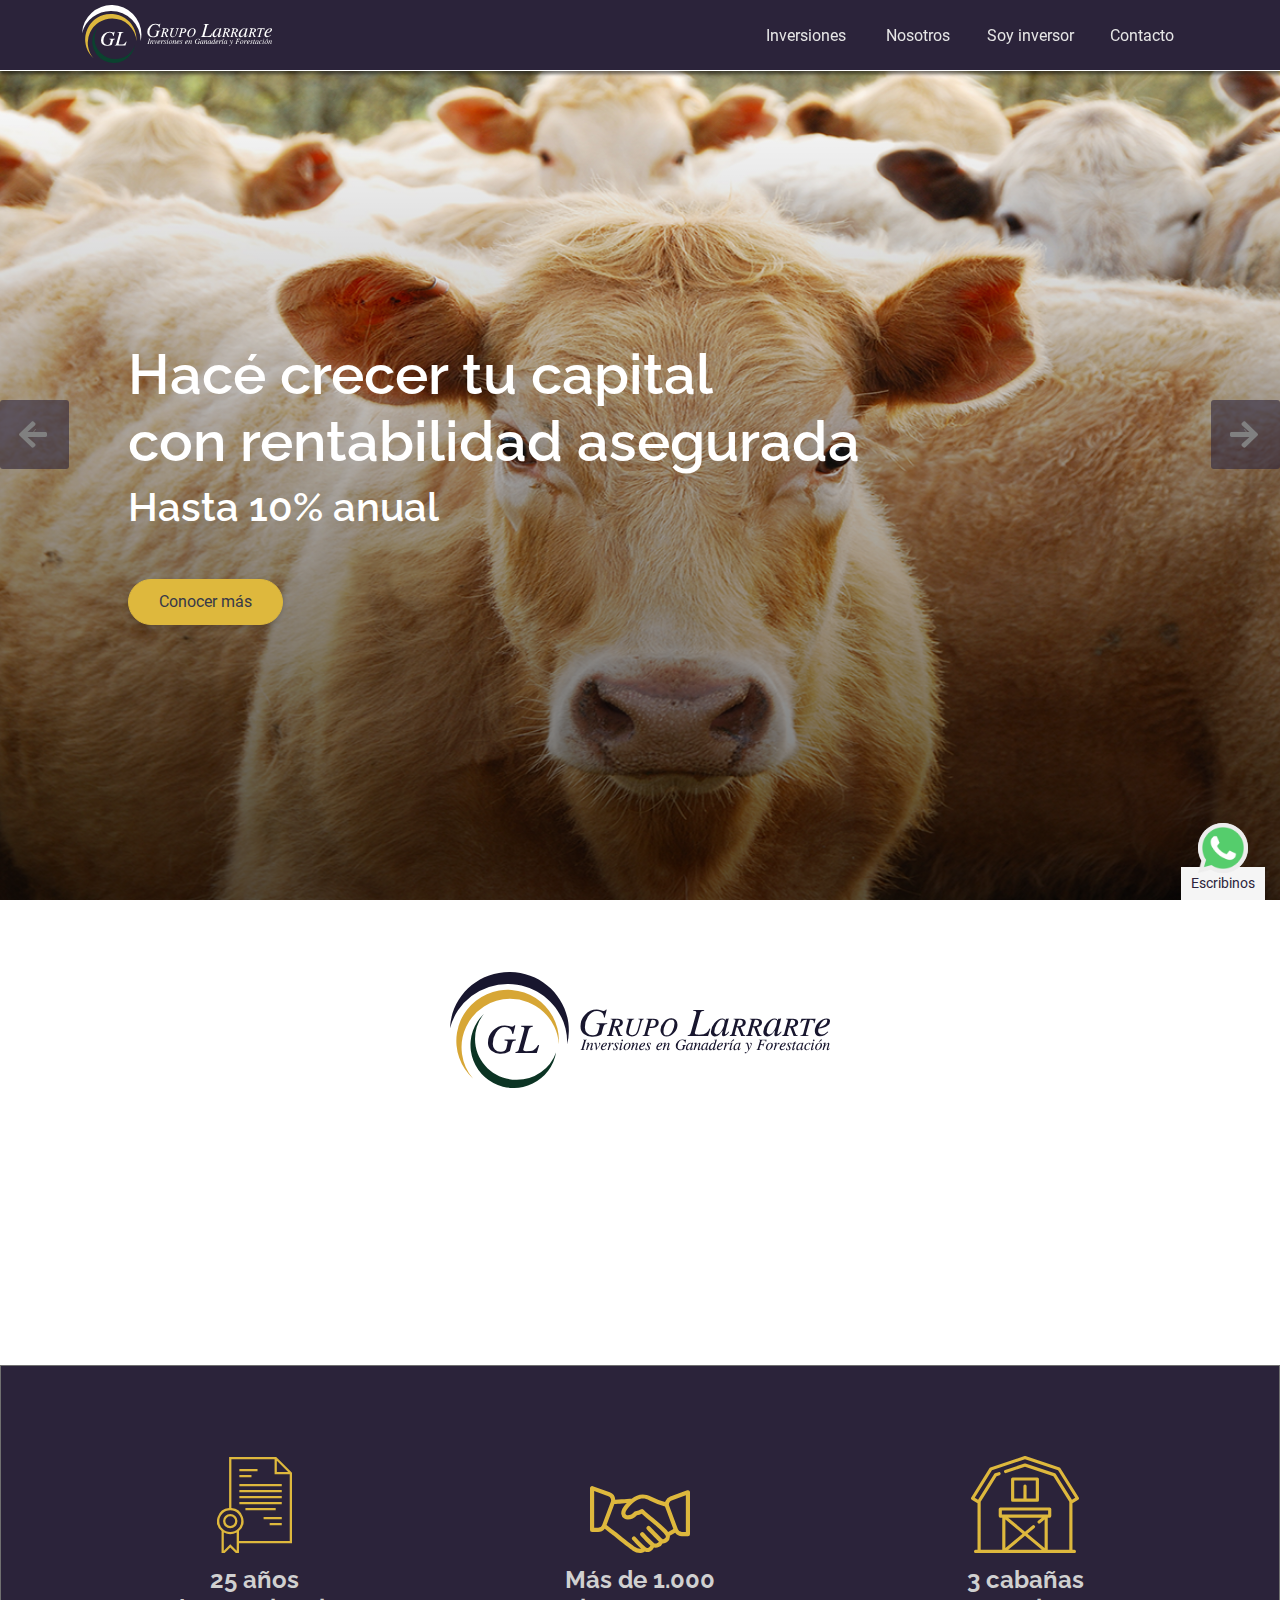
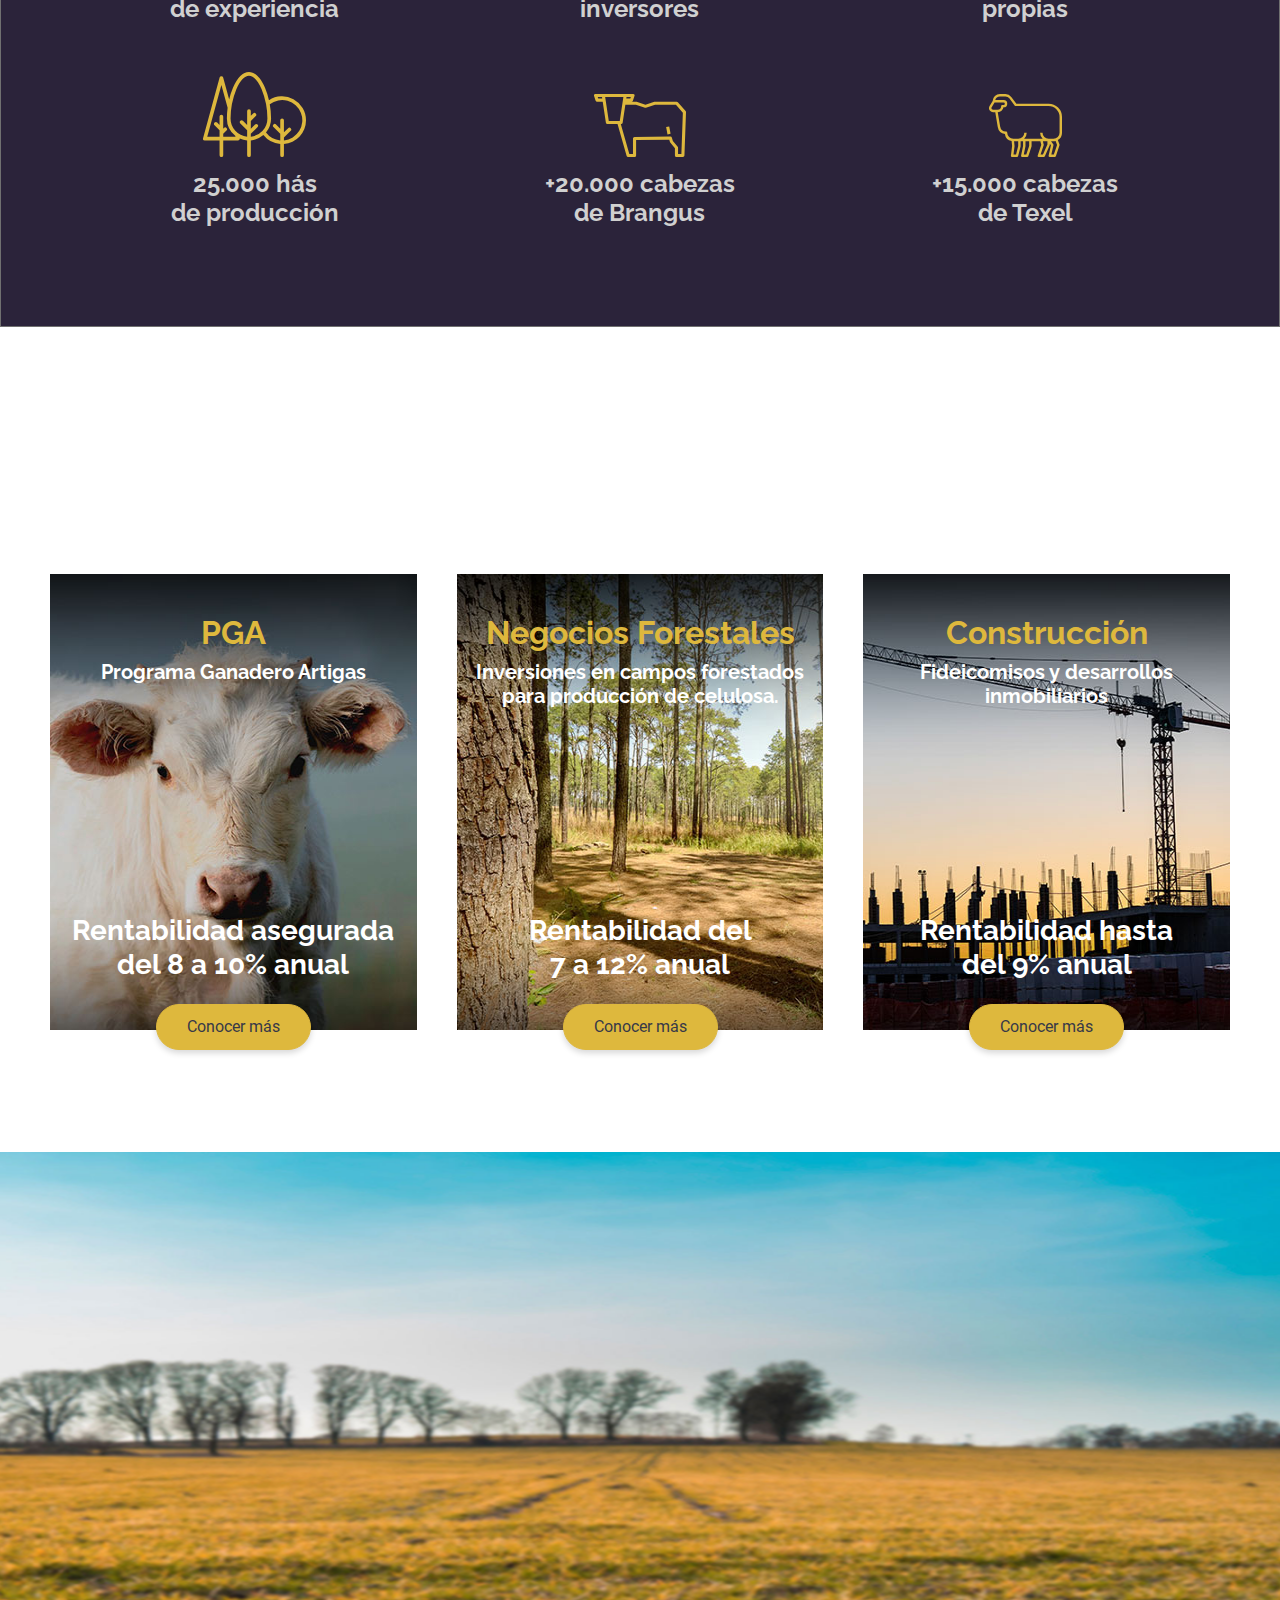
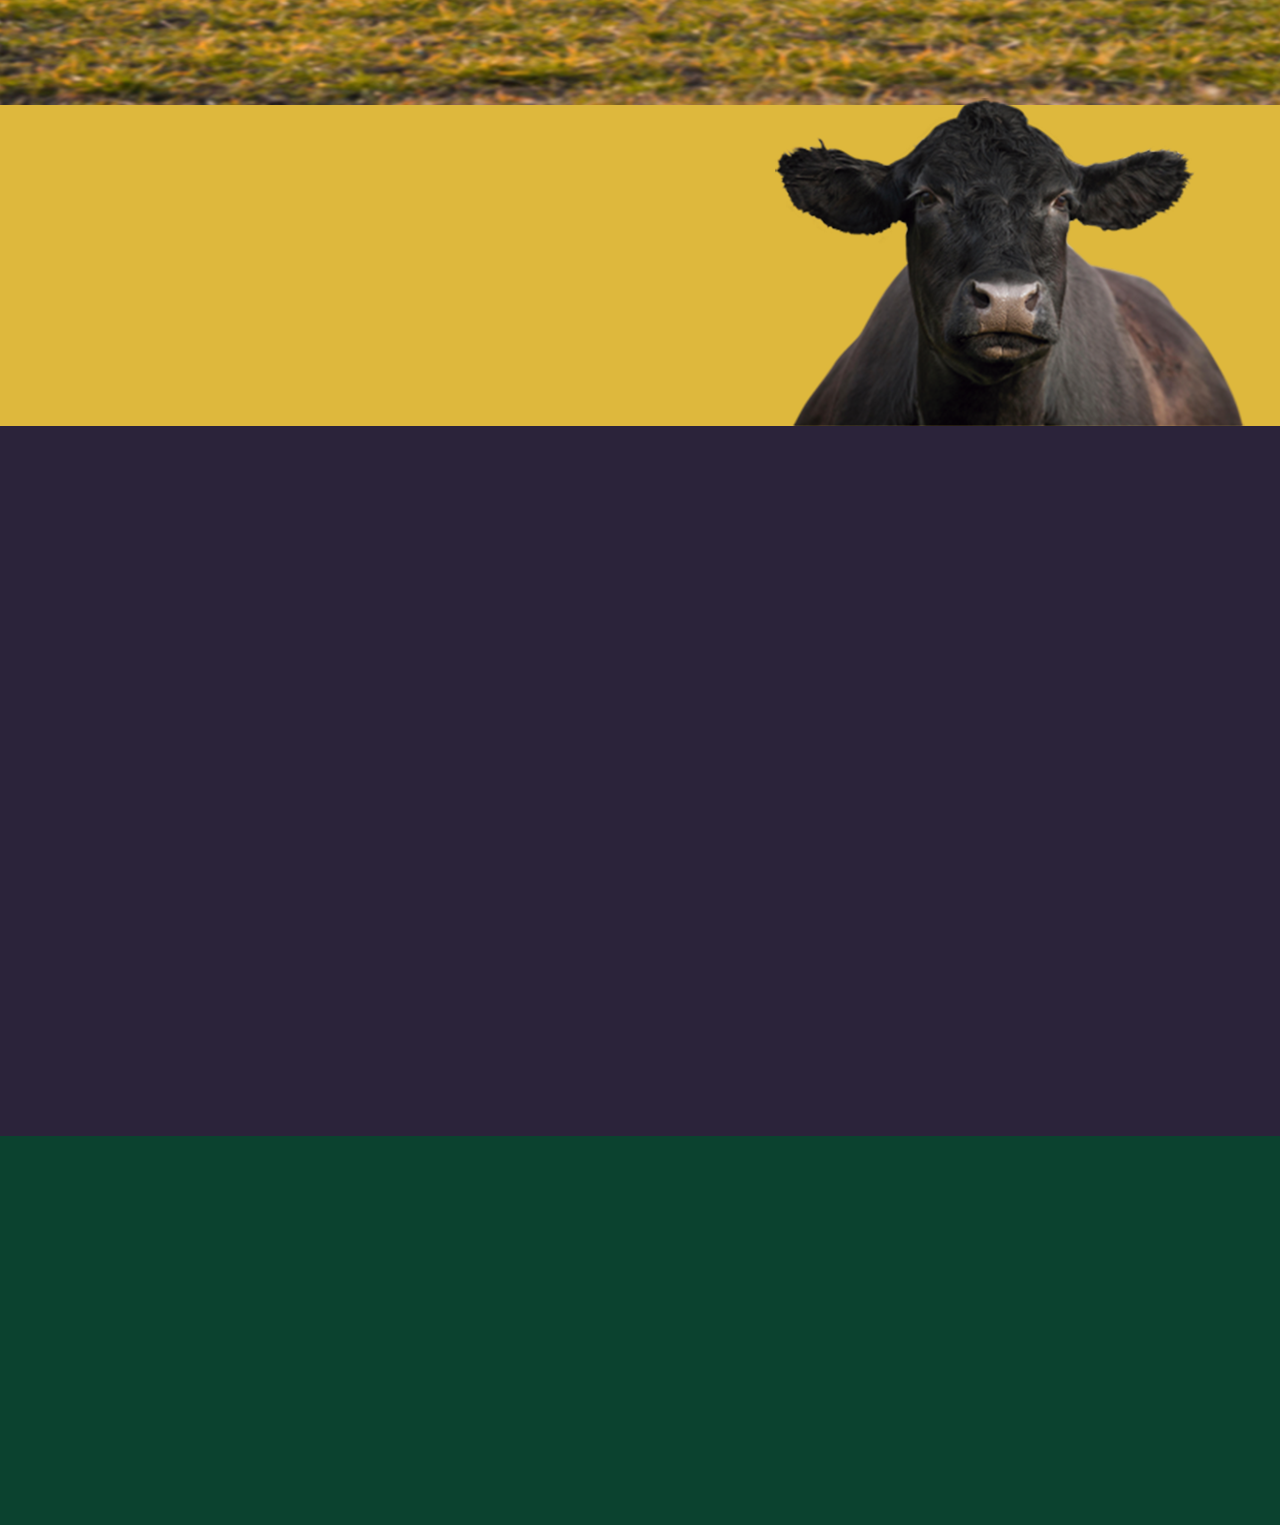
<file: index.html>
<!DOCTYPE html>
<html>
<head>
  <meta charset="utf-8">
  <meta name="viewport" content="width=device-width, initial-scale=1, shrink-to-fit=no">
  <link rel="shortcut icon" href="favicon.ico" type="image/x-icon" />
  <link rel="preload" href="assets/styles/css/fonts.css" as="style"/>
  <link rel="preload" href="assets/lib/bootstrap/bootstrap.min.css" as="style">
  <link rel="preload" href="assets/lib/animate.min.css" as="style">
  <link rel="preload" href="assets/styles/css/bundle.min.css" as="style"/>
  <link rel="stylesheet" href="assets/styles/css/fonts.css"/>
  <link rel="stylesheet" href="assets/lib/owl-carousel/owl-carousel.min.css">
  <link rel="stylesheet" href="assets/lib/owl-carousel/owl-theme.default.min.css">
  <link rel="stylesheet" href="assets/lib/bootstrap/bootstrap.min.css">
  <link rel="stylesheet" href="assets/lib/animate.min.css">
  <link rel="stylesheet" href="assets/styles/css/bundle.min.css" />
  <title>Group Larrarte</title>
</head>
<body>
  <header id="header"></header>
  <section id="image-carousel">
    <div class="owl-carousel owl-theme">
      <div class="item">
        <div class="bg-carousel" style="background-image: url(assets/images/header.png)"></div>
        <div class="titleCarousel">
          <h1 class="display-4">Hacé crecer tu capital<br class="d-none d-md-block"> con rentabilidad asegurada</h1>
          <h1 class="mb-5 fb">Hasta 10% anual</h1>
          <a href="#contact" class="btn btn-primary">Conocer más</a>
        </div>
      </div>
      <div class="item">
        <div class="bg-carousel" style="background-image: url(assets/images/header.png)"></div>
        <div class="titleCarousel">
          <h1 class="display-4">Hacé crecer tu capital<br> con rentabilidad asegurada</h1>
          <h1 class="mb-5 fb">Hasta 10% anual</h1>
          <a href="#contact" class="btn btn-primary">Conocer más</a>
        </div>
      </div>
      <div class="item">
        <div class="bg-carousel" style="background-image: url(assets/images/header.png)"></div>
        <div class="titleCarousel">
          <h1 class="display-4">Hacé crecer tu capital<br> con rentabilidad asegurada</h1>
          <h1 class="mb-5 fb">Hasta 10% anual</h1>
          <a href="#contact" class="btn btn-primary">Conocer más</a>
        </div>
      </div>
    </div>
  </section>
  <section id="group">
    <div class="container">
      <div class="row">
        <div class="col-12">
          <img src="assets/images/group-larrarte.svg" alt="Larrarte" class="img-fluid">
          <h2 class="mt-5 mb-4 wow fadeInUp" style="font-weight: 700">Potenciando al inversor uruguayo desde 1995</h2>
          <h5 class="wow fadeInUp">Grupo Larrarte es una empresa dedicada a la Administración de fondos de Inversión y Capitales en <br class="d-none d-lg-block">general con más de 25 años de experiencia en el mercado. Ofrecemos soluciones a pequeños, medianos<br class="d-none d-lg-block"> y grandes inversores para diversificar y hacer crecer su capital a través de mecanismos de inversión <br class="d-none d-lg-block">sólidos, transparentes y seguros.</h5>
        </div>
      </div>
    </div>
  </section>
  <section id="are-have">
    <div class="container">
      <div class="row">
        <div class="col-12">
          <div class="gif">
            <div class="item">
              <img src="assets/images/certificacion.svg" alt="Larrarte" class="certificacion">
              <h4>25 años <br>de experiencia</h4>
            </div>
            <div class="item">
              <img src="assets/images/acuerdo.svg" alt="Larrarte" class="acuerdo">
              <h4>Más de 1.000 <br>inversores</h4>
            </div>
            <div class="item">
              <img src="assets/images/granero.svg" alt="Larrarte" class="granero">
              <h4>3 cabañas <br>propias</h4>
            </div>
            <div class="item">
              <img src="assets/images/bosque1.svg" alt="Larrarte" class="bosque1">
              <h4>25.000 hás <br>de producción</h4>
            </div>
            <div class="item">
              <img src="assets/images/vaca.svg" alt="Larrarte" class="vaca">
              <h4>+20.000 cabezas <br>de Brangus</h4>
            </div>
            <div class="item">
              <img src="assets/images/Outline.svg" alt="Larrarte" class="Outline">
              <h4>+15.000 cabezas <br>de Texel</h4>
            </div>
          </div>

        </div>
      </div>
    </div>
  </section>
  <section id="investment">
    <div class="container-fluid ipadding">
      <div class="row justify-content-center">
        <h2 class="mb-5 wow fadeInUp" style="color: #373948">Te ofrecemos diferentes mecanismos de inversión para <br class="d-none d-lg-block">diversificar tu capital</h2>
        <div class="col-12 grid-investment">
          <div class="PGA investment">
            <div class="itop">
              <h2>PGA</h2>
              <h5>Programa Ganadero Artigas</h5>
            </div>
            <div class="ibottom">
              <h3>Rentabilidad asegurada <br>del 8 a 10% anual</h3>
            </div>
            <a href="pga.html" class="btn btn-primary">Conocer más</a>
          </div>
          <div class="Negocios investment">
            <div class="itop">
              <h2>Negocios Forestales</h2>
              <h5>Inversiones en campos forestados<br> para producción de celulosa.</h5>
            </div>
            <div class="ibottom">
              <h3>Rentabilidad del<br> 7 a 12% anual</h3>
            </div>
            <a href="negocios.html" class="btn btn-primary">Conocer más</a>
          </div>
          <div class="Construccion investment">
            <div class="itop">
              <h2>Construcción</h2>
              <h5>Fideicomisos y desarrollos <br>inmobiliarios</h5>
            </div>
            <div class="ibottom">
              <h3>Rentabilidad hasta<br> del 9% anual</h3>
            </div>
            <a href="administracion.html" class="btn btn-primary">Conocer más</a>
          </div>
        </div>
      </div>
    </div>
  </section>
  <section id="managementI">
    <div class="container c-management">
      <div class="row">
        <div class="col-12 managementI">
          <h3 class=" wow fadeInDown">Otros negocios</h3>
          <h1 class="display-6 wow fadeInDown">Gestión de Negocios Ganaderos</h1>
          <div class="giftransparent wow fadeInUp">
            <div class="ranchers">
              <img src="assets/images/barras.svg" alt="Larrarte">
              <h4>Administración</h4>
            </div>
            <div class="ranchers">
              <img src="assets/images/martillo.svg" alt="Larrarte">
              <h4>Remates</h4>
            </div>
            <div class="ranchers">
              <img src="assets/images/for-sale.svg" alt="Larrarte">
              <h4>Inmobiliaria Agro</h4>
            </div>
            <a href="#contact" class="btn btn-primary">Conocer más</a>
          </div>
        </div>
      </div>
    </div>
  </section>
  <section id="managementII"></section>
  <section id="contact"></section>
  <footer id="footer"></footer>
<script type="text/javascript" src="assets/lib/jquery.min.js"></script>
<script type="text/javascript" src="assets/lib/bootstrap/bootstrap.bundle.min.js"></script>
<script type="text/javascript" src="assets/lib/owl-carousel/owl-carousel.min.js"></script>
<script type="text/javascript" src="assets/lib/wow.min.js"></script>
<script type="text/javascript" src="assets/js/index.js"></script>
</body>
</html>
</file>
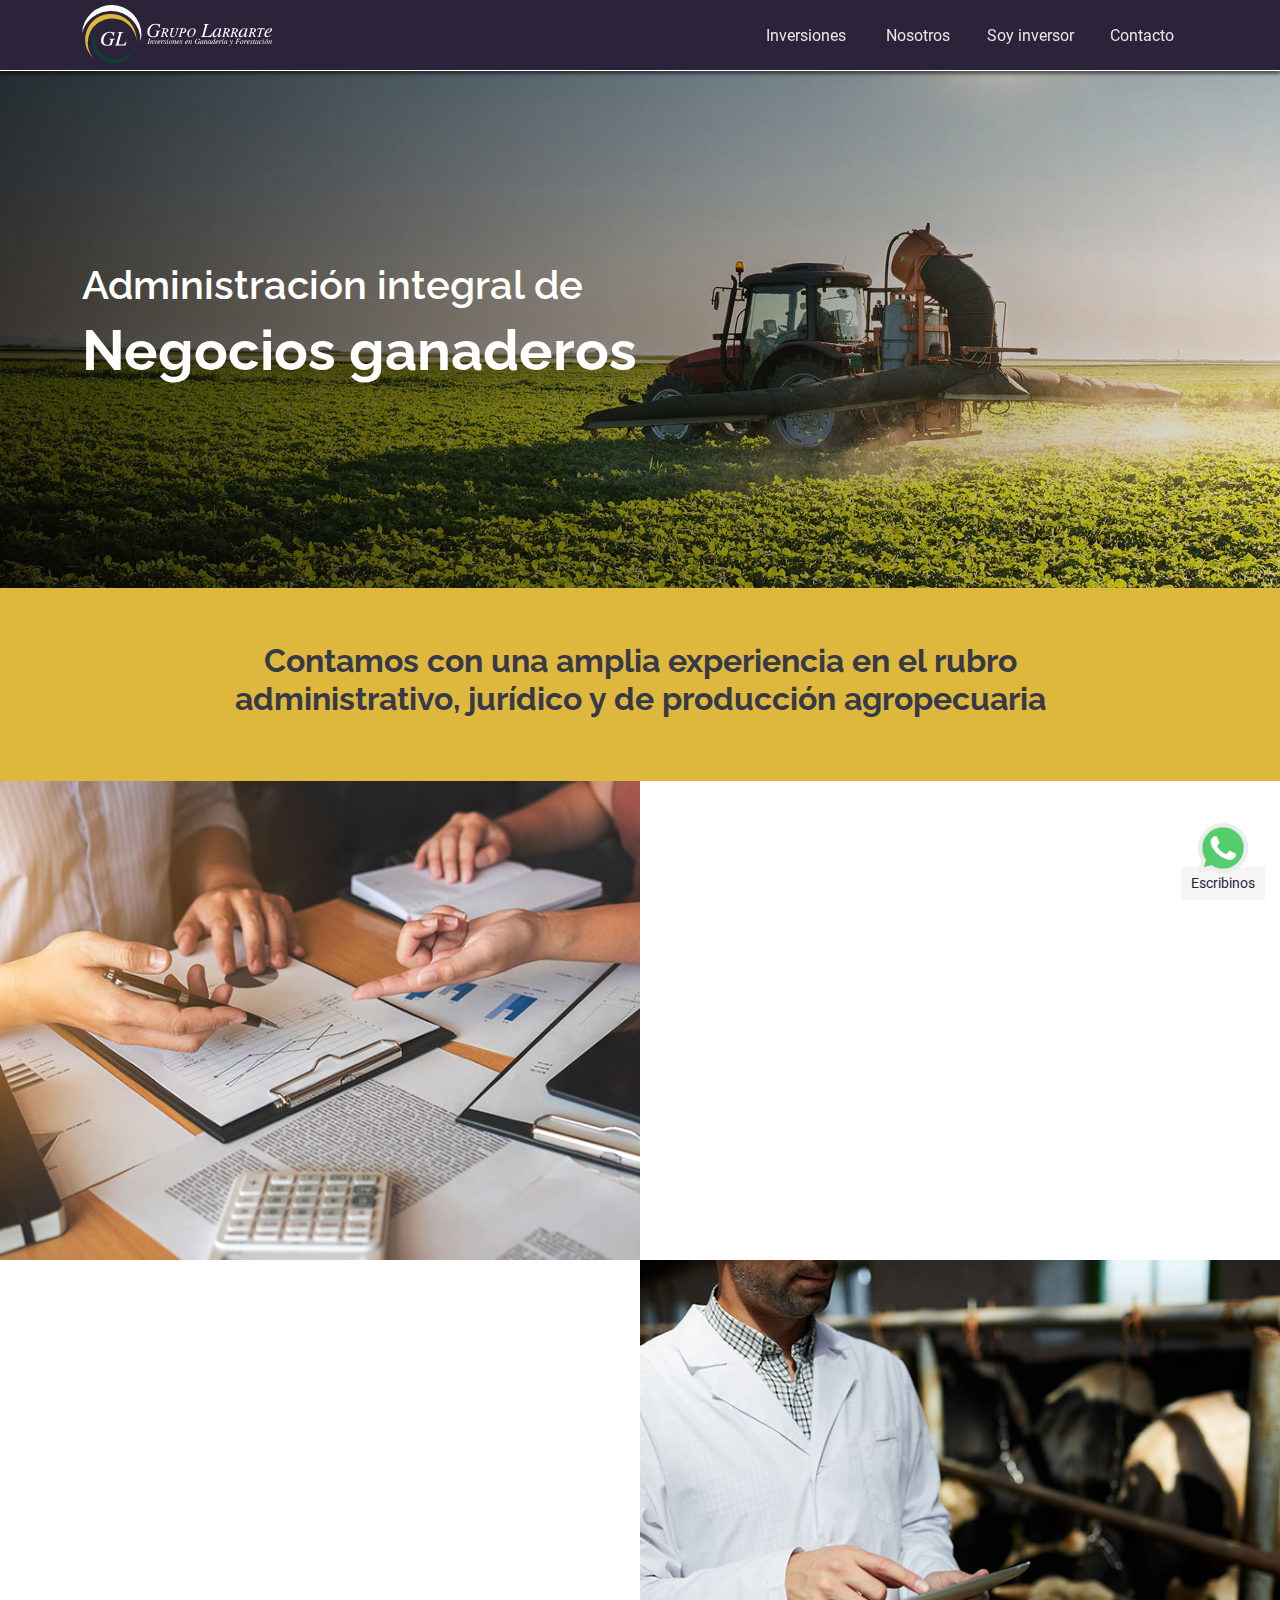
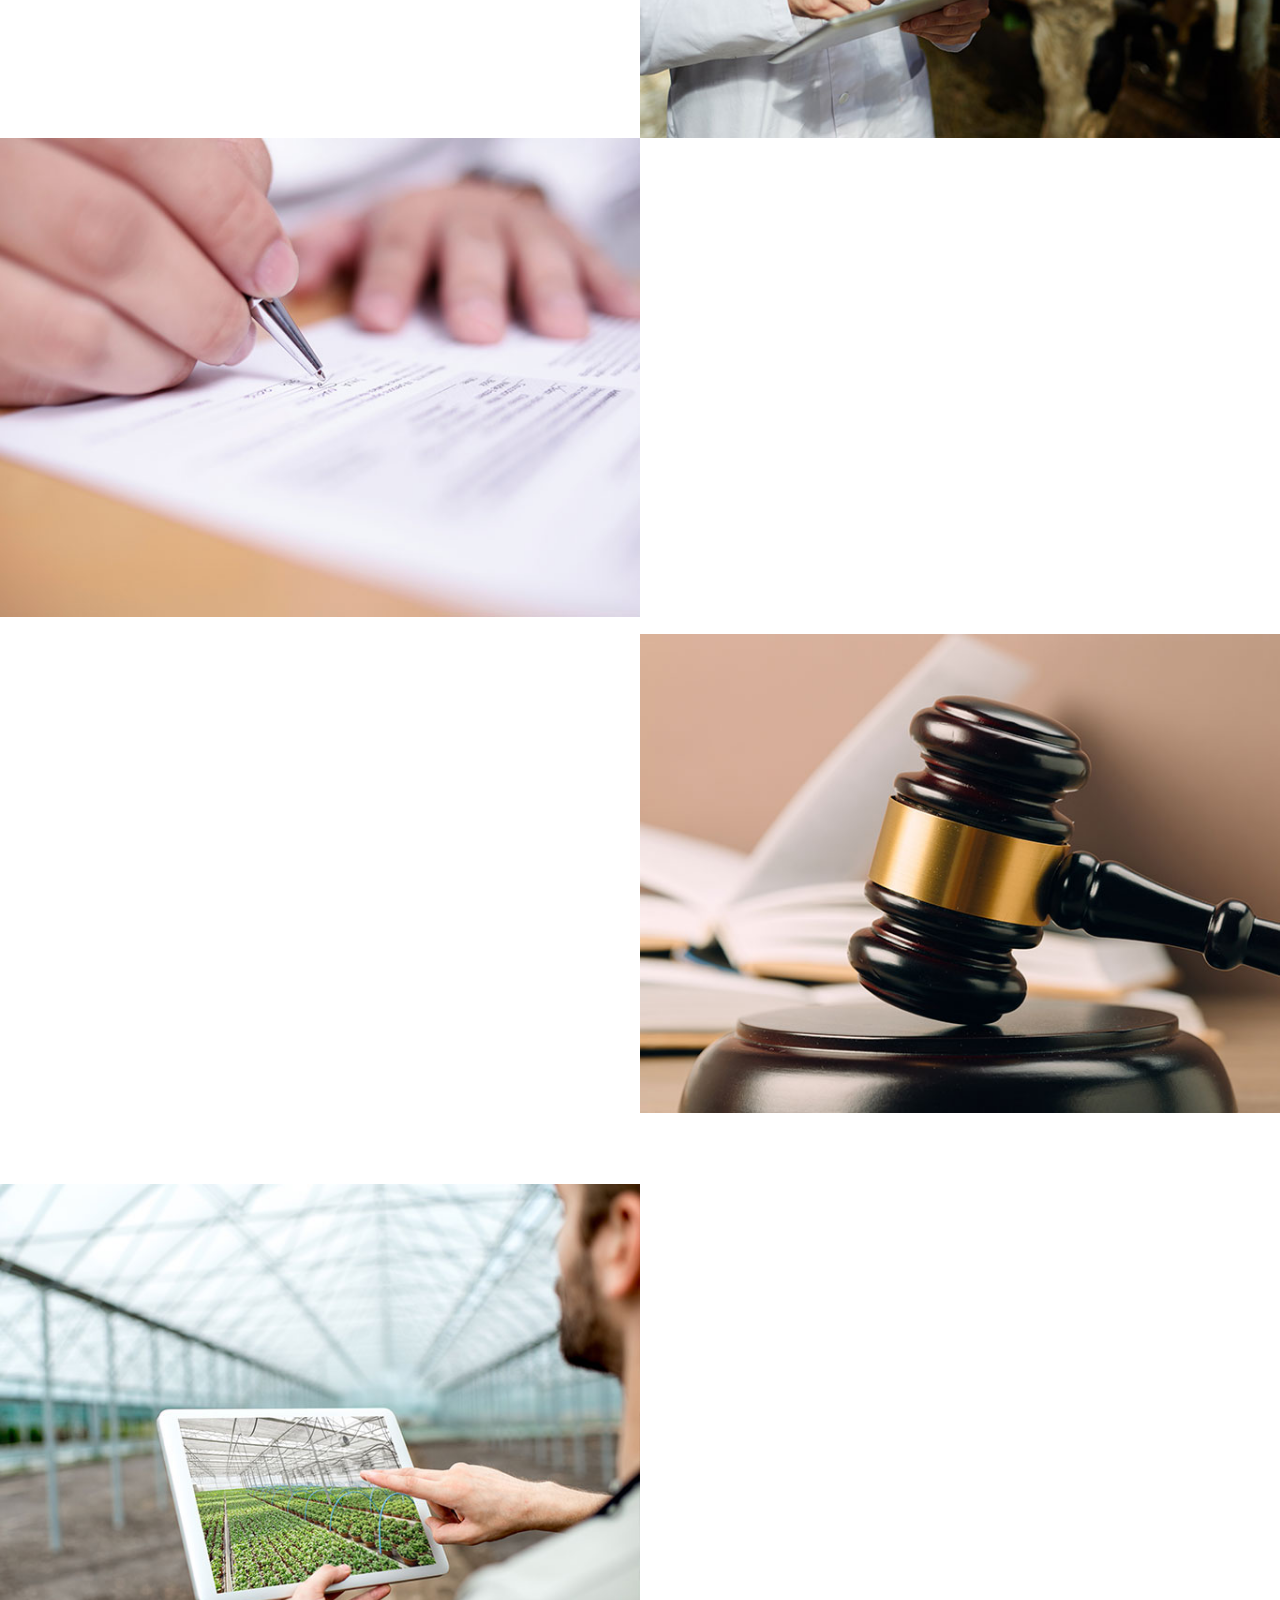
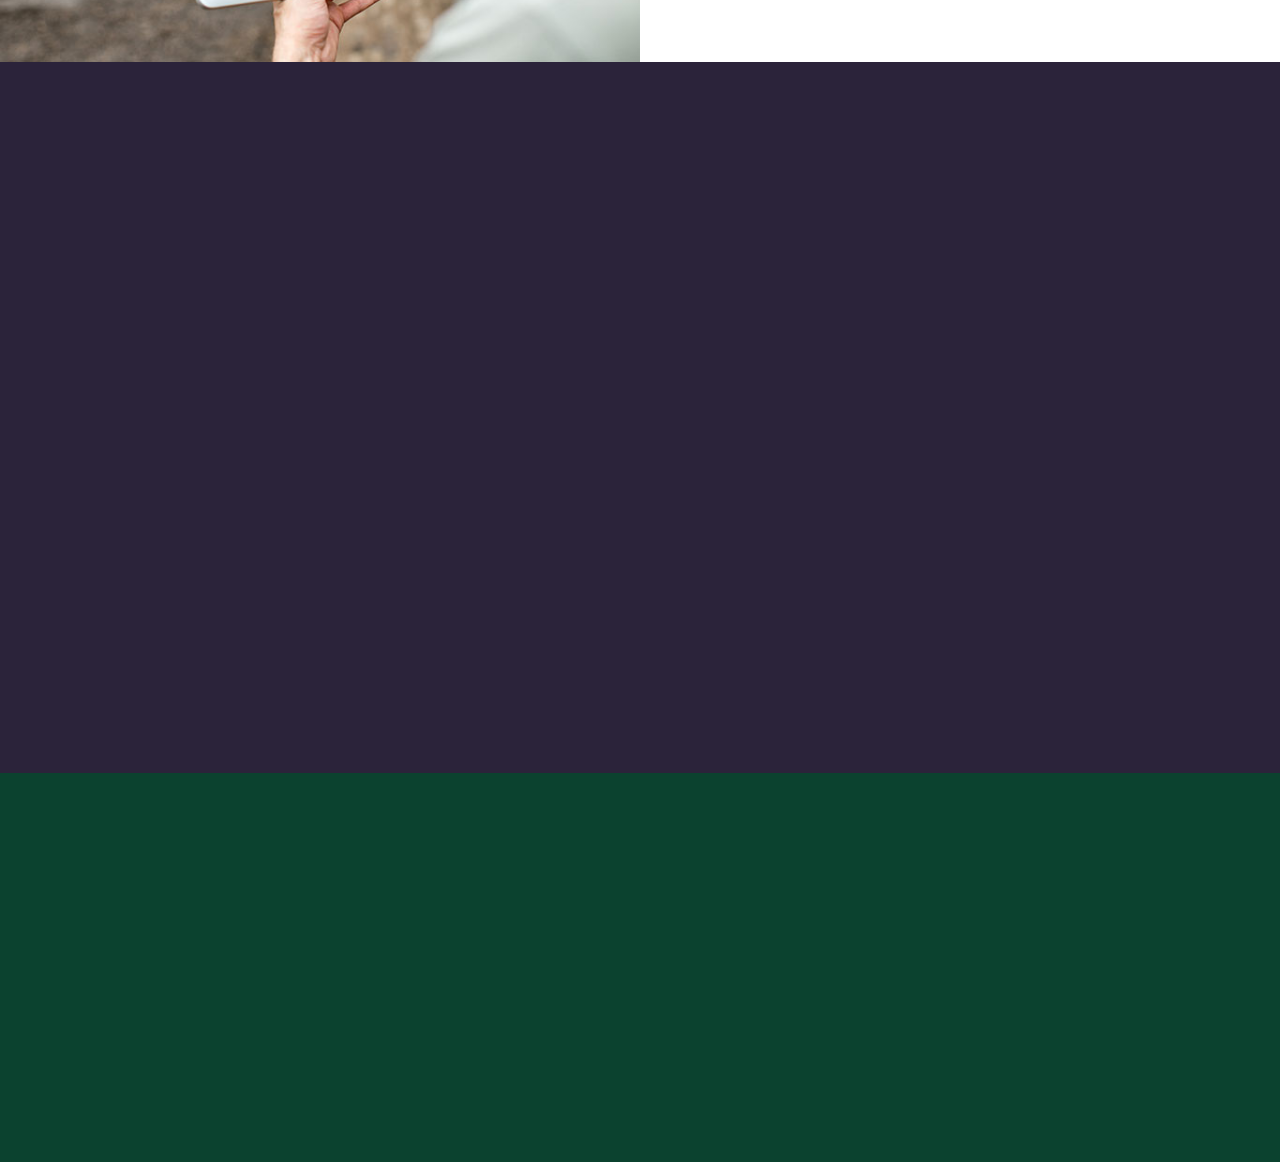
<file: Administracion.html>
<!DOCTYPE html>
<html>
<head>
  <meta charset="utf-8">
  <meta name="viewport" content="width=device-width, initial-scale=1, shrink-to-fit=no">
  <link rel="shortcut icon" href="favicon.ico" type="image/x-icon" />
  <link rel="preload" href="assets/styles/css/fonts.css" as="style"/>
  <link rel="preload" href="assets/lib/bootstrap/bootstrap.min.css" as="style">
  <link rel="preload" href="assets/lib/animate.min.css" as="style">
  <link rel="preload" href="assets/styles/css/bundle.min.css" as="style"/>
  <link rel="stylesheet" href="assets/styles/css/fonts.css"/>
  <link rel="stylesheet" href="assets/lib/owl-carousel/owl-carousel.min.css">
  <link rel="stylesheet" href="assets/lib/owl-carousel/owl-theme.default.min.css">
  <link rel="stylesheet" href="assets/lib/bootstrap/bootstrap.min.css">
  <link rel="stylesheet" href="assets/lib/animate.min.css">
  <link rel="stylesheet" href="assets/styles/css/bundle.min.css" />
  <title>Group Larrarte</title>
</head>
<body>
  <header id="header"></header>
  <section id="image-abanner">
    <div class="container">
      <div class="row">
        <div class="col-12 wow fadeInLeft">
          <h1>Administración integral de</h1>
          <h1 class="display-4">Negocios ganaderos</h1>
        </div>
      </div>
    </div>
  </section>
  <section id="experience">
    <div class="container">
      <div class="row">
        <div class="col-12 wow fadeInDown">
          <h2>Contamos con una amplia experiencia en el rubro <br class="d-none d-md-block">administrativo, jurídico y de producción agropecuaria</h2>
        </div>
      </div>
    </div>
  </section>
  <section id="card-experience">
    <div class="container-fluid">
      <div class="row">
        <div class="cexperience">
          <div class="card">
            <div class="row g-0">
              <div class="col-lg-6 col-12">
                <img src="assets/images/admin.jpg" class="img-fluid" alt="Larrarte">
              </div>
              <div class="col-lg-6 col-12">
                <div class="card-body card-rtext wow fadeInUp">
                  <h2 class="card-title">Administración</h2>
                  <h5 class="card-text lh-base">Nuestra empresa desde sus comienzos se dedica a brindar los servicios de administración para establecimientos rurales. Contamos con un equipo de trabajo administrativo y de campo con bastos conocimientos en la materia, trabajando en campos de todo Uruguay. En la actualidad tenemos clientes que confían en nuestra empresa para desarrollar Administración en los Departamentos de Salto Artigas y Rivera.</h5>
                </div>
              </div>
            </div>
          </div>
        </div>

        <div class="cexperience">
          <div class="card">
            <div class="row g-0 itrevert">
              <div class="col-lg-6 col-12">
                <div class="card-body card-ltext wow fadeInUp">
                  <h2 class="card-title">Servicios Logísticos</h2>
                  <h5 class="card-text lh-base">Brindamos servicios dentro del establecimiento a productores que cuentan con capital humano reducido. Ayudamos al productor en realizar sus trabajos en tiempo y forma cómo lo requiere su rodeo. Trabajos tales como vacunación, yerras, trabajos de trazabilidad, embarques o baños sanitarios.</h5>
                </div>
              </div>
              <div class="col-lg-6 col-12">
                <img src="assets/images/logistica.jpg" class="img-fluid" alt="Larrarte">
              </div>
            </div>
          </div>
        </div>
        <div class="cexperience">
          <div class="card">
            <div class="row g-0">
              <div class="col-lg-6 col-12">
                <img src="assets/images/gestion.jpg" class="img-fluid" alt="Larrarte">
              </div>
              <div class="col-lg-6 col-12">
                <div class="card-body card-rtext wow fadeInUp">
                  <h2 class="card-title">Gestión de Sucesiones Rurales</h2>
                  <h5 class="card-text lh-base">Nuestro equipo jurídico y de campo se fusionan para realizar este trabajado de forma eficiente y sin contratiempos. Al momento de realizar sucesiones en el rubro ganadero, no solo se contempla el área legal de documentos sino también la producción del establecimiento. Nuestro equipo de campo esta preparado para realizar la contabilidad de los rodeos, separaciones y todos los trabajo que la sucesión requiera así como, controles y resúmenes de trazabilidad o liquidaciones.</h5>
                </div>
              </div>
            </div>
          </div>
        </div>
        <div class="cexperience">
          <div class="card">
            <div class="row g-0 itrevert">
              <div class="col-lg-6 col-12">
                <div class="card-body card-ltext wow fadeInUp">
                  <h2 class="card-title">Administración y Organización de Remates</h2>
                  <h5 class="card-text lh-base">Desde el 2016 tenemos varios productores cabañeros, que confían esta ardua tarea en nosotros, la administración y organización de remates ganaderos o de cabaña es uno de nuestros mayores desafíos ya que en cada caso brindamos un servicio personalizado enfocado a cada productor. Tenemos varios eventos ya realizados con muy buenos resultados en esta área.</h5>
                </div>
              </div>
              <div class="col-lg-6 col-12">
                <img src="assets/images/remate.jpg" class="img-fluid" alt="Larrarte">
              </div>
            </div>
          </div>
        </div>
        <div class="cexperience">
          <div class="card">
            <div class="row g-0">
              <div class="col-lg-6 col-12">
                <img src="assets/images/inmo-agro.jpg" class="img-fluid" alt="Larrarte">
              </div>
              <div class="col-lg-6 col-12">
                <div class="card-body card-rtext wow fadeInUp">
                  <h2 class="card-title">Inmobiliaria Agro</h2>
                  <h5 class="card-text lh-base">Cumplimos con las funciones de Ventas, Arrendamientos o tasaciones de Establecimientos o Chacras en todo el país. Contamos con un equipo inmobiliario dedicado 100% para este sector.</h5>
                </div>
              </div>
            </div>
          </div>
        </div>

      </div>
    </div>
  </section>
  <section id="contact"></section>
  <footer id="footer"></footer>
<script type="text/javascript" src="assets/lib/jquery.min.js"></script>
<script type="text/javascript" src="assets/lib/bootstrap/bootstrap.bundle.min.js"></script>
<script type="text/javascript" src="assets/lib/owl-carousel/owl-carousel.min.js"></script>
<script type="text/javascript" src="assets/lib/wow.min.js"></script>
<script type="text/javascript" src="assets/js/index.js"></script>
</body>
</html>
</file>
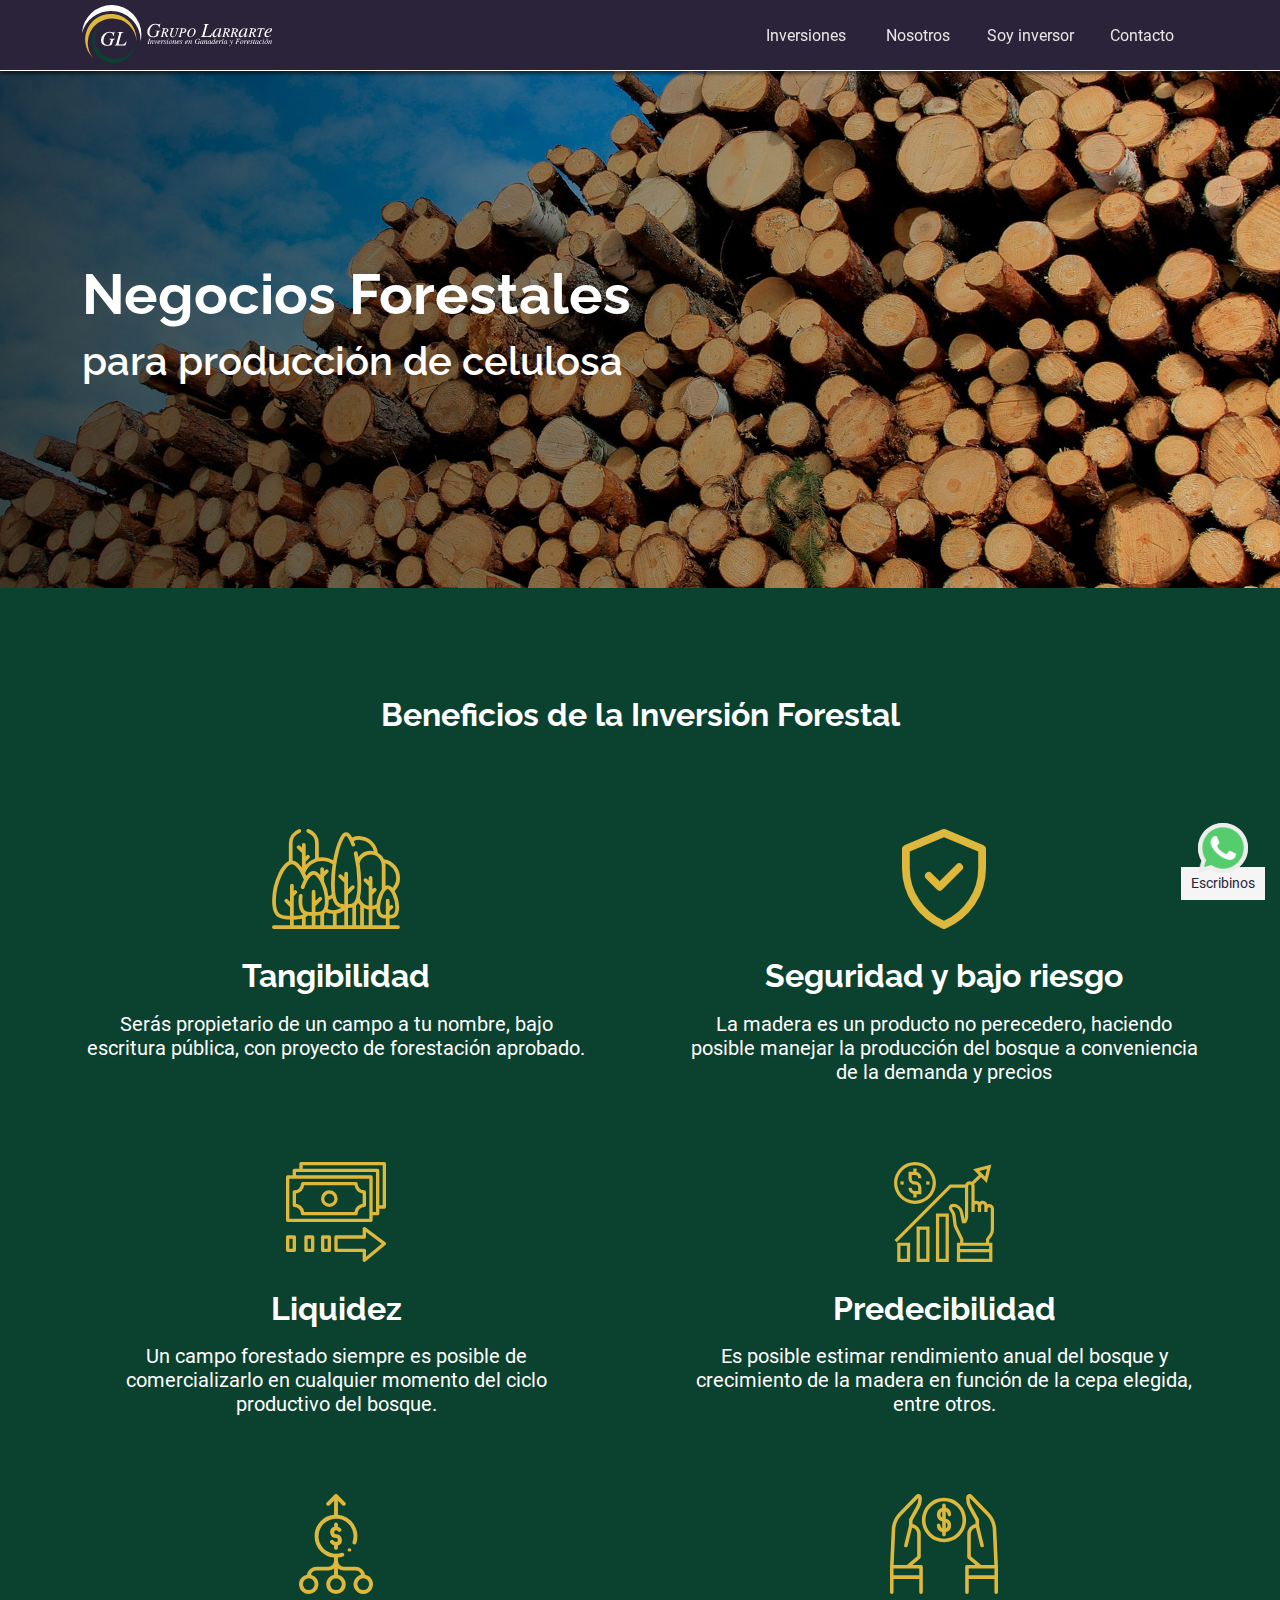
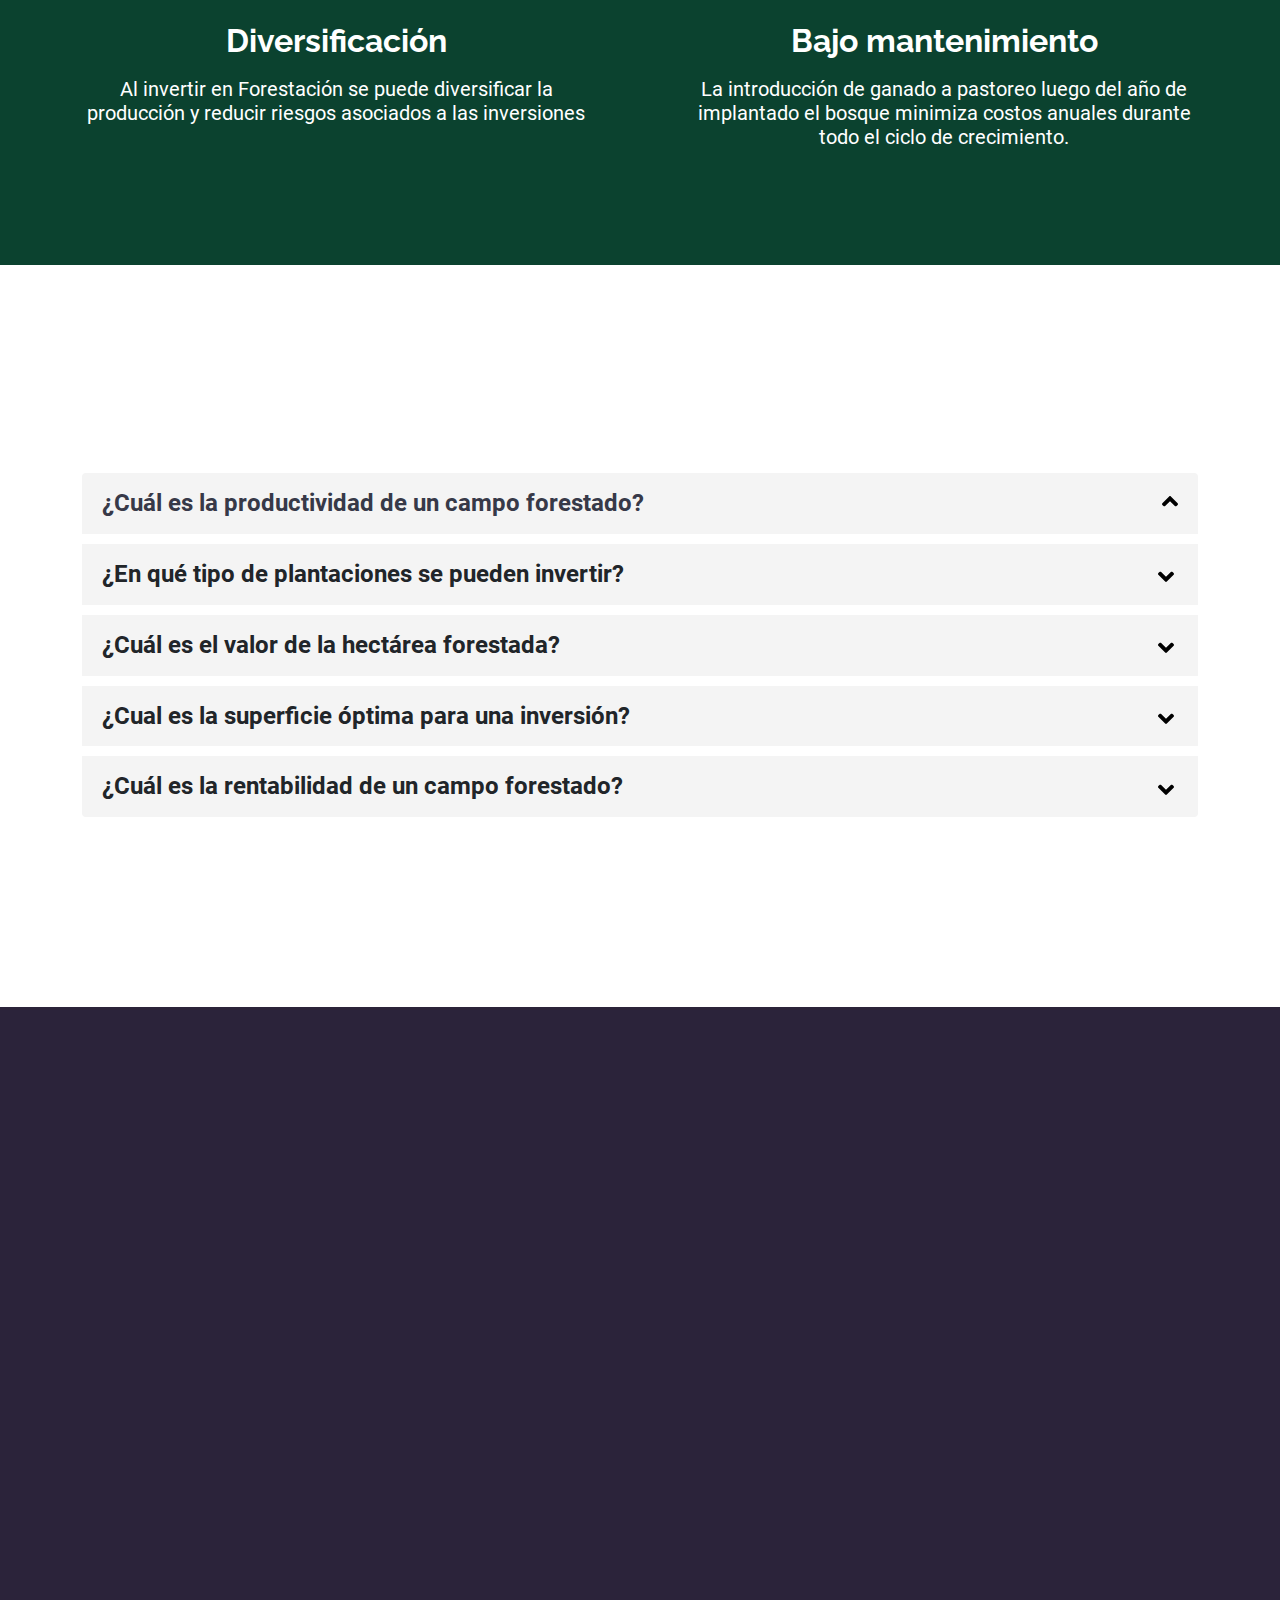
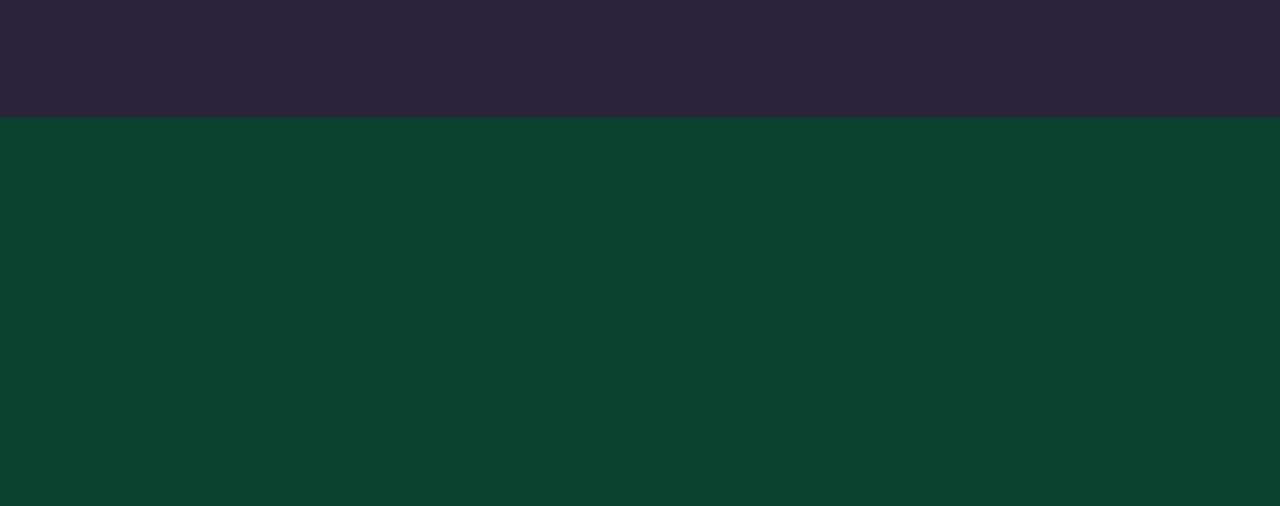
<file: Negocios.html>
<!DOCTYPE html>
<html>
<head>
  <meta charset="utf-8">
  <meta name="viewport" content="width=device-width, initial-scale=1, shrink-to-fit=no">
  <link rel="shortcut icon" href="favicon.ico" type="image/x-icon" />
  <link rel="preload" href="assets/styles/css/fonts.css" as="style"/>
  <link rel="preload" href="assets/lib/bootstrap/bootstrap.min.css" as="style">
  <link rel="preload" href="assets/lib/animate.min.css" as="style">
  <link rel="preload" href="assets/styles/css/bundle.min.css" as="style"/>
  <link rel="stylesheet" href="assets/styles/css/fonts.css"/>
  <link rel="stylesheet" href="assets/lib/owl-carousel/owl-carousel.min.css">
  <link rel="stylesheet" href="assets/lib/owl-carousel/owl-theme.default.min.css">
  <link rel="stylesheet" href="assets/lib/bootstrap/bootstrap.min.css">
  <link rel="stylesheet" href="assets/lib/animate.min.css">
  <link rel="stylesheet" href="assets/styles/css/bundle.min.css" />
  <title>Group Larrarte</title>
</head>
<body>
  <header id="header"></header>
  <section id="nimage-banner">
    <div class="container">
      <div class="row">
        <div class="col-12 wow fadeInLeft">
          <h1 class="display-4">Negocios Forestales</h1>
          <h1>para producción de celulosa</h1>
        </div>
      </div>
    </div>
  </section>
  <section id="benefits">
    <div class="container">
      <div class="row">
        <div class="col-12 wow fadeInUp">
         <h2 class="h2tittle">Beneficios de la Inversión Forestal</h2>
        </div>
        <div class="col-12">
          <div class="gridbenefits">
            <div class="item">
              <img src="assets/images/bosque2.svg" alt="Larrarte">
              <h2 class="mb-3">Tangibilidad</h2>
              <h5>Serás propietario de un campo a tu nombre, bajo escritura pública, con proyecto de forestación aprobado.</h5>
            </div>
            <div class="item">
              <img src="assets/images/verificado1.svg" alt="Larrarte">
              <h2 class="mb-3">Seguridad y bajo riesgo</h2>
              <h5>La madera es un producto no perecedero, haciendo posible manejar la producción del bosque a conveniencia de la demanda y precios</h5>
            </div>
            <div class="item">
              <img src="assets/images/transferir-dinero.svg" alt="Larrarte">
              <h2 class="mb-3">Liquidez</h2>
              <h5>Un campo forestado siempre es posible de comercializarlo en cualquier momento del ciclo productivo del bosque.</h5>
            </div>
            <div class="item">
              <img src="assets/images/negocios.svg" alt="Larrarte">
              <h2 class="mb-3">Predecibilidad</h2>
              <h5>Es posible estimar rendimiento anual del bosque y crecimiento de la madera en función de la cepa elegida, entre otros.</h5>
            </div>
            <div class="item">
              <img src="assets/images/diversificacion.svg" alt="Larrarte">
              <h2 class="mb-3">Diversificación</h2>
              <h5>Al invertir en Forestación se puede diversificar la producción y reducir riesgos asociados a las inversiones</h5>
            </div>
            <div class="item">
              <img src="assets/images/ahorrando-dinero.svg" alt="Larrarte">
              <h2 class="mb-3">Bajo mantenimiento</h2>
              <h5>La introducción de ganado a pastoreo luego del año de implantado el bosque minimiza costos anuales durante todo el ciclo de crecimiento.</h5>
            </div>
          </div>
        </div>
      </div>
    </div>
  </section>

  <section id="questions">
    <div class="container">
      <div class="row">
        <div class="col-12">
          <h1 class="display-5 wow fadeInUp">Preguntas frecuentes</h1>
          <div class="accordion" id="accordionExample">
            <div class="accordion-item">
              <h4 class="accordion-header" id="headingOne">
                <button class="accordion-button" type="button" data-bs-toggle="collapse" data-bs-target="#collapseOne" aria-expanded="true" aria-controls="collapseOne">
                  ¿Cuál es la productividad de un campo forestado?
                </button>
              </h4>
              <div id="collapseOne" class="accordion-collapse collapse" aria-labelledby="headingOne" data-bs-parent="#accordionExample">
                <div class="accordion-body">
                  Una hectárea implantada con E.glóbulus/ maidenni con destino celulosa produce, en su primer corte a los diez años, unos 160 /180 metros cúbicos sólidos por hectárea.<br>Los siguientes cortes se realizan cada 9 años, los bosques bien manejados nos brindan madera por tres cortes, es decir, unos 26/30 años.<br>Un bosque de pino elliottii o pino taeda, con destino aserrado, implica turnos de espera más largos, pero también una mayor rentabilidad.<br>Es muy común producir en un mismo bosque madera para celulosa y madera para aserradero, ya sea trabajando con diferentes especies o con la misma, variando solamente los turnos de espera para el corte.<br>Todo rendimiento será determinado por el sitio forestal, por la semilla elegida, por la tecnología utilizada en la forestación y por el adecuado manejo forestal que recibe el bosque luego de la explotación.
                </div>
              </div>
            </div>
            <div class="accordion-item">
              <h4 class="accordion-header" id="headingTwo">
                <button class="accordion-button collapsed" type="button" data-bs-toggle="collapse" data-bs-target="#collapseTwo" aria-expanded="false" aria-controls="collapseTwo">
                ¿En qué tipo de plantaciones se pueden invertir?
                </button>
              </h4>
              <div id="collapseTwo" class="accordion-collapse collapse" aria-labelledby="headingTwo" data-bs-parent="#accordionExample">
                <div class="accordion-body">
                  Muchos inversores forestales del sudeste del Uruguay han desarrollado olivos en los mismos suelos donde desarrollan su actividad forestal.<br>Los suelos de prioridad forestal del este del Uruguay, (como son el suelo tipo 2,11ª y 2,12), son aptos para el buen crecimiento de esta especie ya sea a secano o utilizando riego.<br>Distintas variedades de olivos para la producción de aceite, como por ejemplo: Arbequina, Picual y Frantoio, comparten los mismos suelos con la forestación.<br>La primer cosecha de la plantación de olivos se produce entre los 5 y 7 años de establecida, mientras que el primer corte de Eucaliptus con destino a celulosa por ejemplo, de efectuará a los 10 años de implantado.
                </div>
              </div>
            </div>
            <div class="accordion-item">
              <h4 class="accordion-header" id="headingThree">
                <button class="accordion-button collapsed" type="button" data-bs-toggle="collapse" data-bs-target="#collapseThree" aria-expanded="false" aria-controls="collapseThree">
                  ¿Cuál es el valor de la hectárea forestada?
                </button>
              </h4>
              <div id="collapseThree" class="accordion-collapse collapse" aria-labelledby="headingThree" data-bs-parent="#accordionExample">
                <div class="accordion-body">
                  Una hectárea de campo desarrollado sobre suelos de aptitud forestal, ubicado en el sureste y centro este del Uruguay, implantado con fines celulósicos y/o aserradero, implica una inversión por há que parte de los U$S 3,500<br>Este monto básico por hectárea será en función de la ubicación del campo, del tipo de bosque y de su edad.
                </div>
              </div>
            </div>
            <div class="accordion-item">
              <h4 class="accordion-header" id="headingFour">
                <button class="accordion-button collapsed" type="button" data-bs-toggle="collapse" data-bs-target="#collapseFour" aria-expanded="false" aria-controls="collapseFour">
                  ¿Cual es la superficie óptima para una inversión?
                </button>
              </h4>
              <div id="collapseFour" class="accordion-collapse collapse" aria-labelledby="headingFour" data-bs-parent="#accordionExample">
                <div class="accordion-body">
                  No existe una superficie óptima en forestación, todo bosque bien implantado y bien ubicado es rentable.
                </div>
              </div>
            </div>
            <div class="accordion-item">
              <h4 class="accordion-header" id="headingFive">
                <button class="accordion-button collapsed" type="button" data-bs-toggle="collapse" data-bs-target="#collapseFive" aria-expanded="false" aria-controls="collapseFive">
                  ¿Cuál es la rentabilidad de un campo forestado?
                </button>
              </h4>
              <div id="collapseFive" class="accordion-collapse collapse" aria-labelledby="headingFive" data-bs-parent="#accordionExample">
                <div class="accordion-body">
                  Históricamente, una inversión forestal ha llegado a generar tasas internas de retorno superiores al 12% anual.
                </div>
              </div>
            </div>
          </div>
        </div>
      </div>
    </div>
  </section>
  <section id="contact"></section>
  <footer id="footer"></footer>
<script type="text/javascript" src="assets/lib/jquery.min.js"></script>
<script type="text/javascript" src="assets/lib/bootstrap/bootstrap.bundle.min.js"></script>
<script type="text/javascript" src="assets/lib/owl-carousel/owl-carousel.min.js"></script>
<script type="text/javascript" src="assets/lib/wow.min.js"></script>
<script type="text/javascript" src="assets/js/index.js"></script>
</body>
</html>
</file>
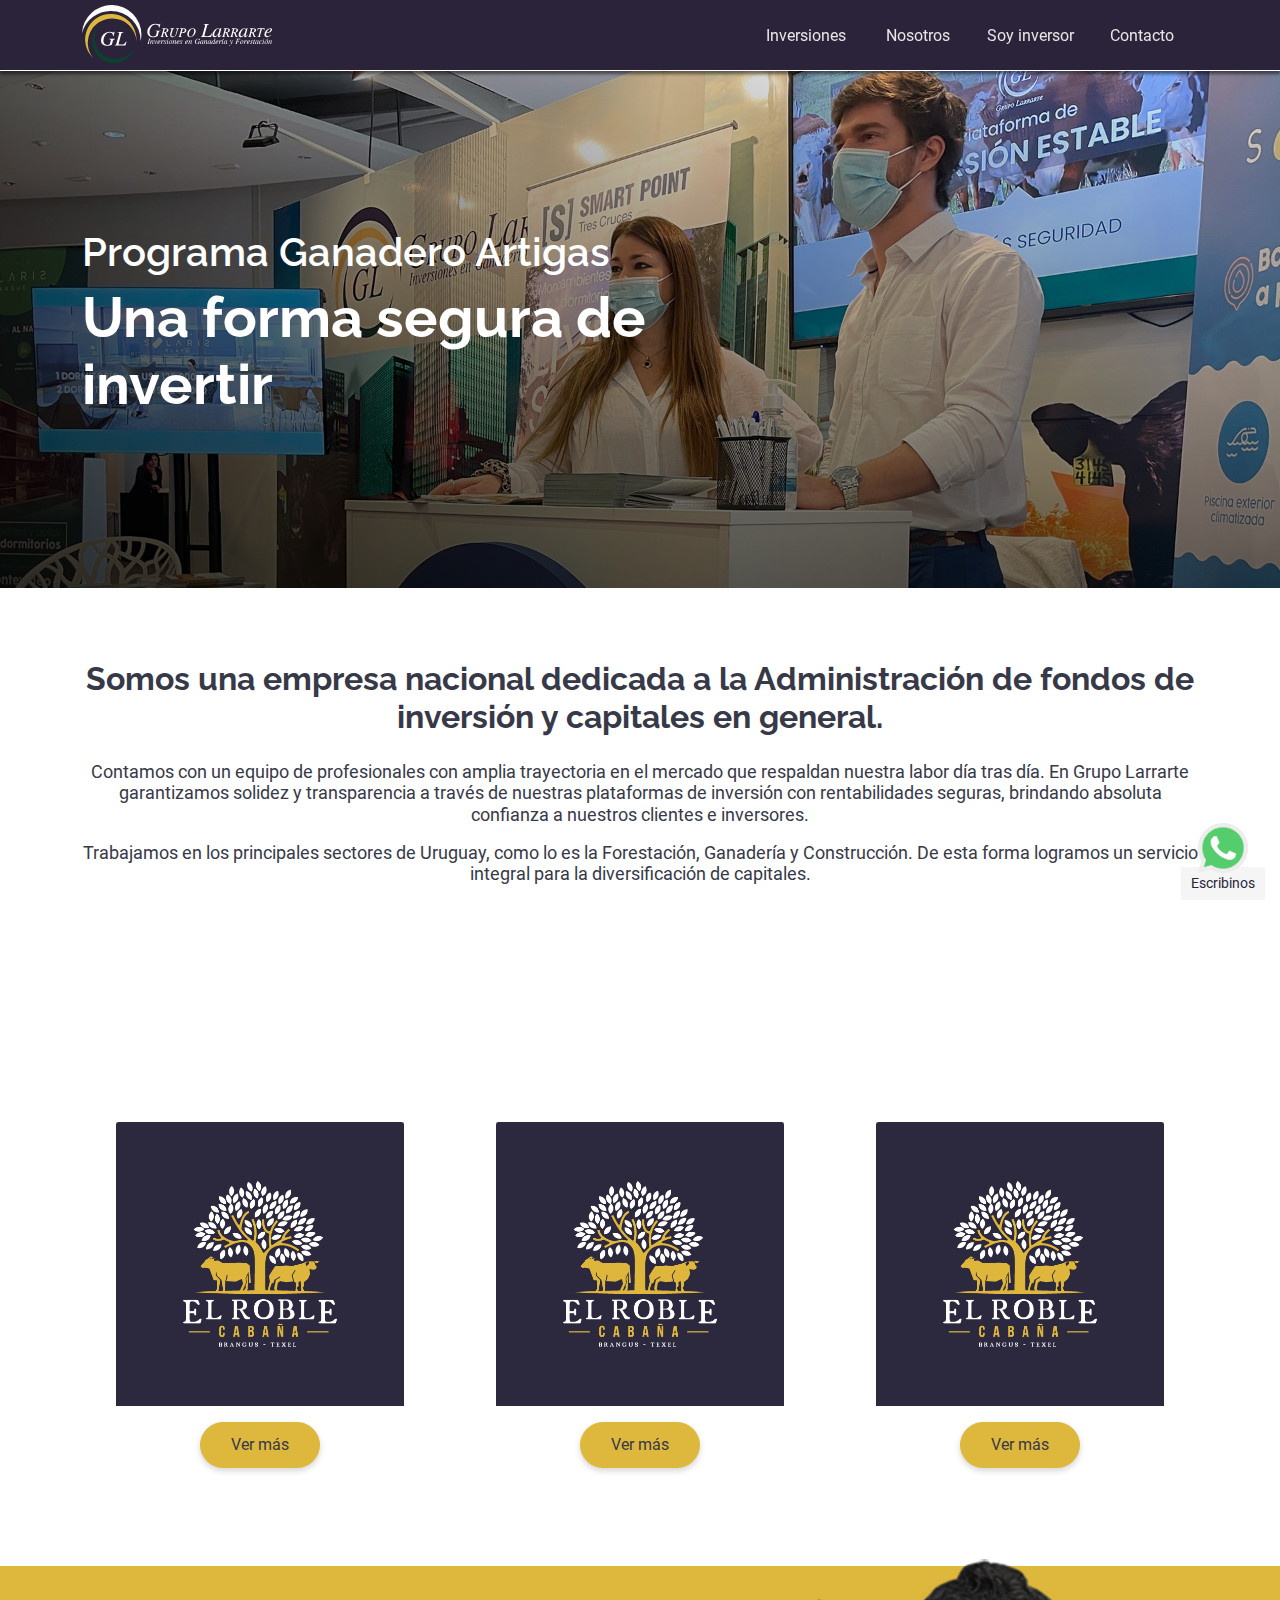
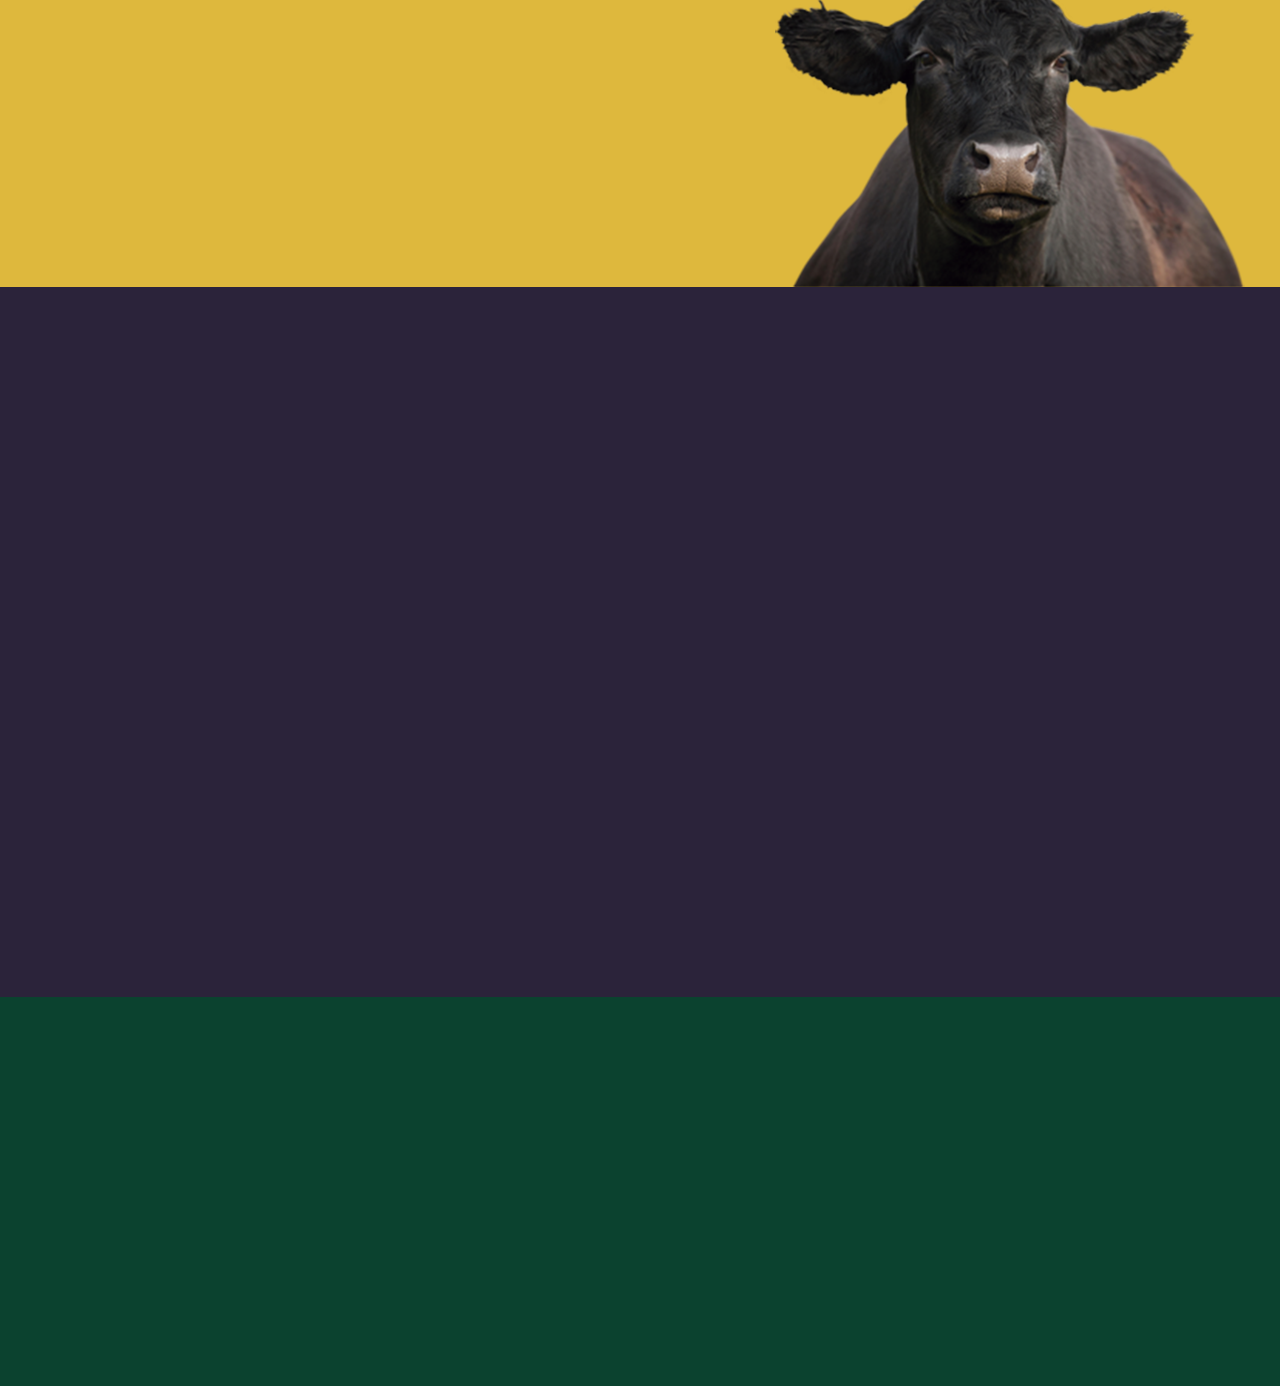
<file: nosotros.html>
<!DOCTYPE html>
<html>
<head>
  <meta charset="utf-8">
  <meta name="viewport" content="width=device-width, initial-scale=1, shrink-to-fit=no">
  <link rel="shortcut icon" href="favicon.ico" type="image/x-icon" />
  <link rel="preload" href="assets/styles/css/fonts.css" as="style"/>
  <link rel="preload" href="assets/lib/bootstrap/bootstrap.min.css" as="style">
  <link rel="preload" href="assets/lib/animate.min.css" as="style">
  <link rel="preload" href="assets/styles/css/bundle.min.css" as="style"/>
  <link rel="stylesheet" href="assets/styles/css/fonts.css"/>
  <link rel="stylesheet" href="assets/lib/owl-carousel/owl-carousel.min.css">
  <link rel="stylesheet" href="assets/lib/owl-carousel/owl-theme.default.min.css">
  <link rel="stylesheet" href="assets/lib/bootstrap/bootstrap.min.css">
  <link rel="stylesheet" href="assets/lib/animate.min.css">
  <link rel="stylesheet" href="assets/styles/css/bundle.min.css" />
  <title>Group Larrarte</title>
</head>
<body>
  <header id="header"></header>
  <section id="image-usbanner">
    <div class="container">
      <div class="row">
        <div class="col-12 wow fadeInLeft">
          <h1>Programa Ganadero Artigas</h1>
          <h1 class="display-4"><strong>Una forma segura de <br class="d-none d-md-block">invertir</strong></h1>
        </div>
      </div>
    </div>
  </section>
  <section id="company">
    <div class="container">
      <div class="row">
        <div class="col-12">
          <h2 class="mb-4 wow fadeInUp">Somos una empresa nacional dedicada a la Administración de fondos de inversión y capitales en general.</h2>
          <h5 class="mb-3">Contamos con un equipo de profesionales con amplia trayectoria en el mercado que respaldan nuestra labor día tras día. En Grupo Larrarte garantizamos solidez y transparencia a través de nuestras plataformas de inversión con rentabilidades seguras, brindando absoluta confianza a nuestros clientes e inversores.</h5>
          <h5>Trabajamos en los principales sectores de Uruguay, como lo es la Forestación, Ganadería y Construcción. De esta forma logramos un servicio integral para la diversificación de capitales.</h5>
        </div>
      </div>
    </div>
  </section>
  <section id="cabins">
    <div class="container">
      <div class="row">
        <div class="col-12 wow fadeInUp">
         <h2>Nuestras Cabañas</h2>
        </div>
        <div class="col-lg-4 col-12 ccabins">
          <div class="card">
            <div class="card-head">
              <img src="assets/images/el-roble.png" class="card-img-top" alt="Larrarte">
            </div>
            <div class="card-body">
              <a href="#contact" class="btn btn-primary">Ver más</a>
            </div>
          </div>
        </div>
        <div class="col-lg-4 col-12 ccabins">
          <div class="card">
            <div class="card-head">
              <img src="assets/images/el-roble.png" class="card-img-top" alt="Larrarte">
            </div>
            <div class="card-body">
              <a href="#contact" class="btn btn-primary">Ver más</a>
            </div>
          </div>
        </div>
        <div class="col-lg-4 col-12 ccabins">
          <div class="card">
            <div class="card-head">
              <img src="assets/images/el-roble.png" class="card-img-top" alt="Larrarte">
            </div>
            <div class="card-body">
              <a href="#contact" class="btn btn-primary">Ver más</a>
            </div>
          </div>
        </div>
      </div>
    </div>
  </section>

  <section id="managementII"></section>
  <section id="contact"></section>
  <footer id="footer"></footer>
<script type="text/javascript" src="assets/lib/jquery.min.js"></script>
<script type="text/javascript" src="assets/lib/bootstrap/bootstrap.bundle.min.js"></script>
<script type="text/javascript" src="assets/lib/owl-carousel/owl-carousel.min.js"></script>
<script type="text/javascript" src="assets/lib/wow.min.js"></script>
<script type="text/javascript" src="assets/js/index.js"></script>
</body>
</html>
</file>
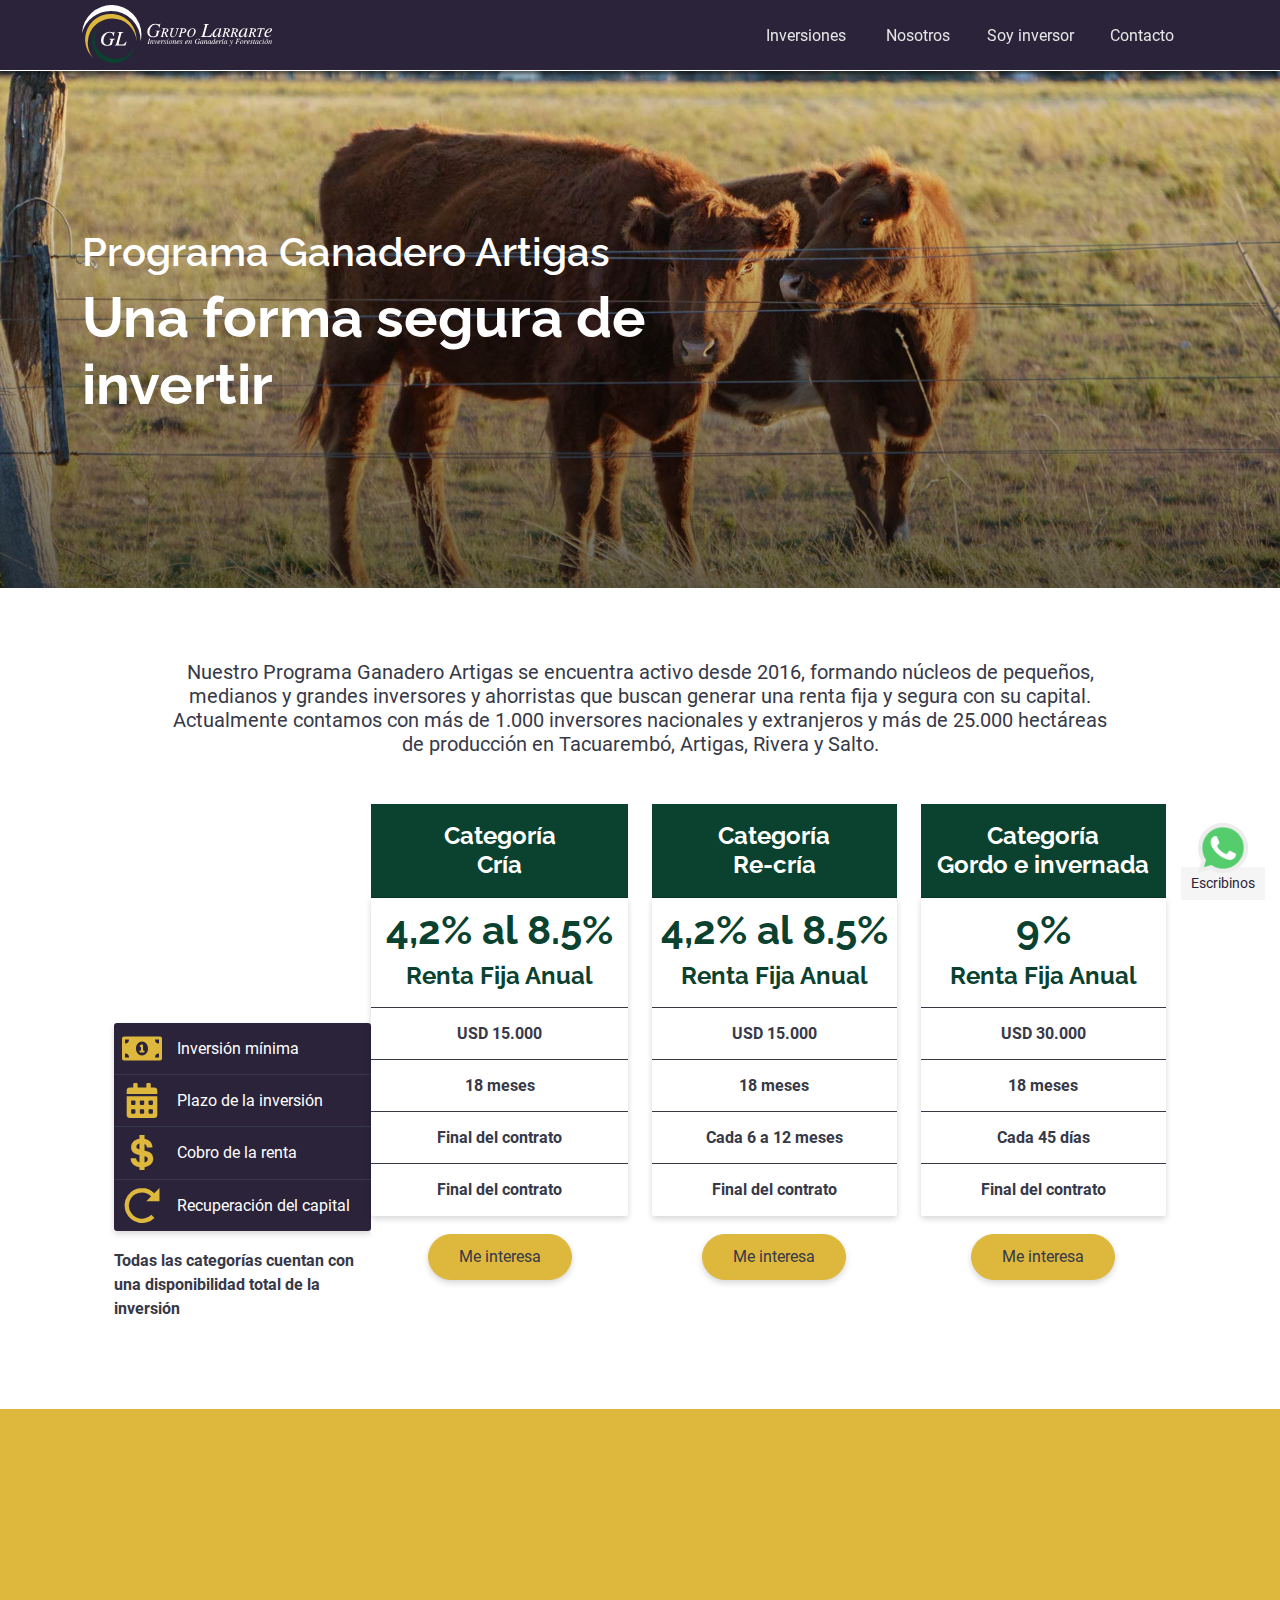
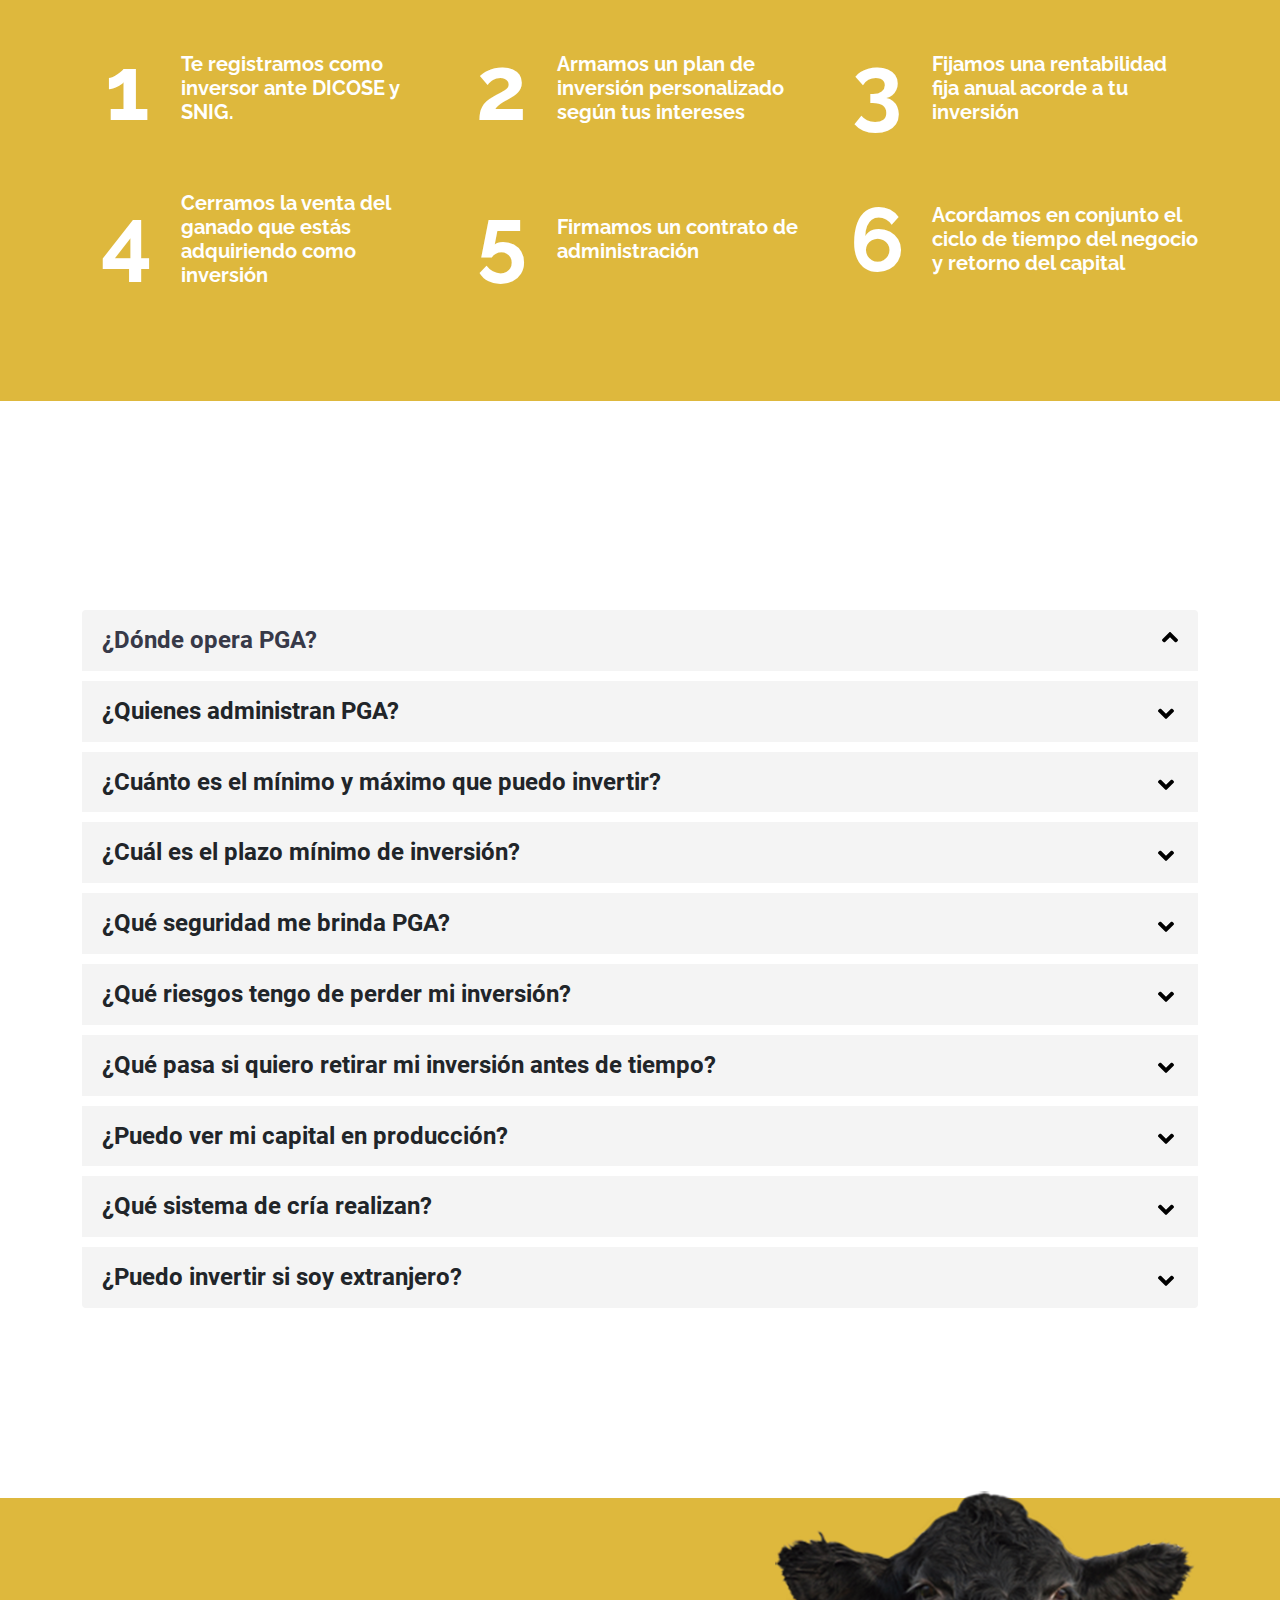
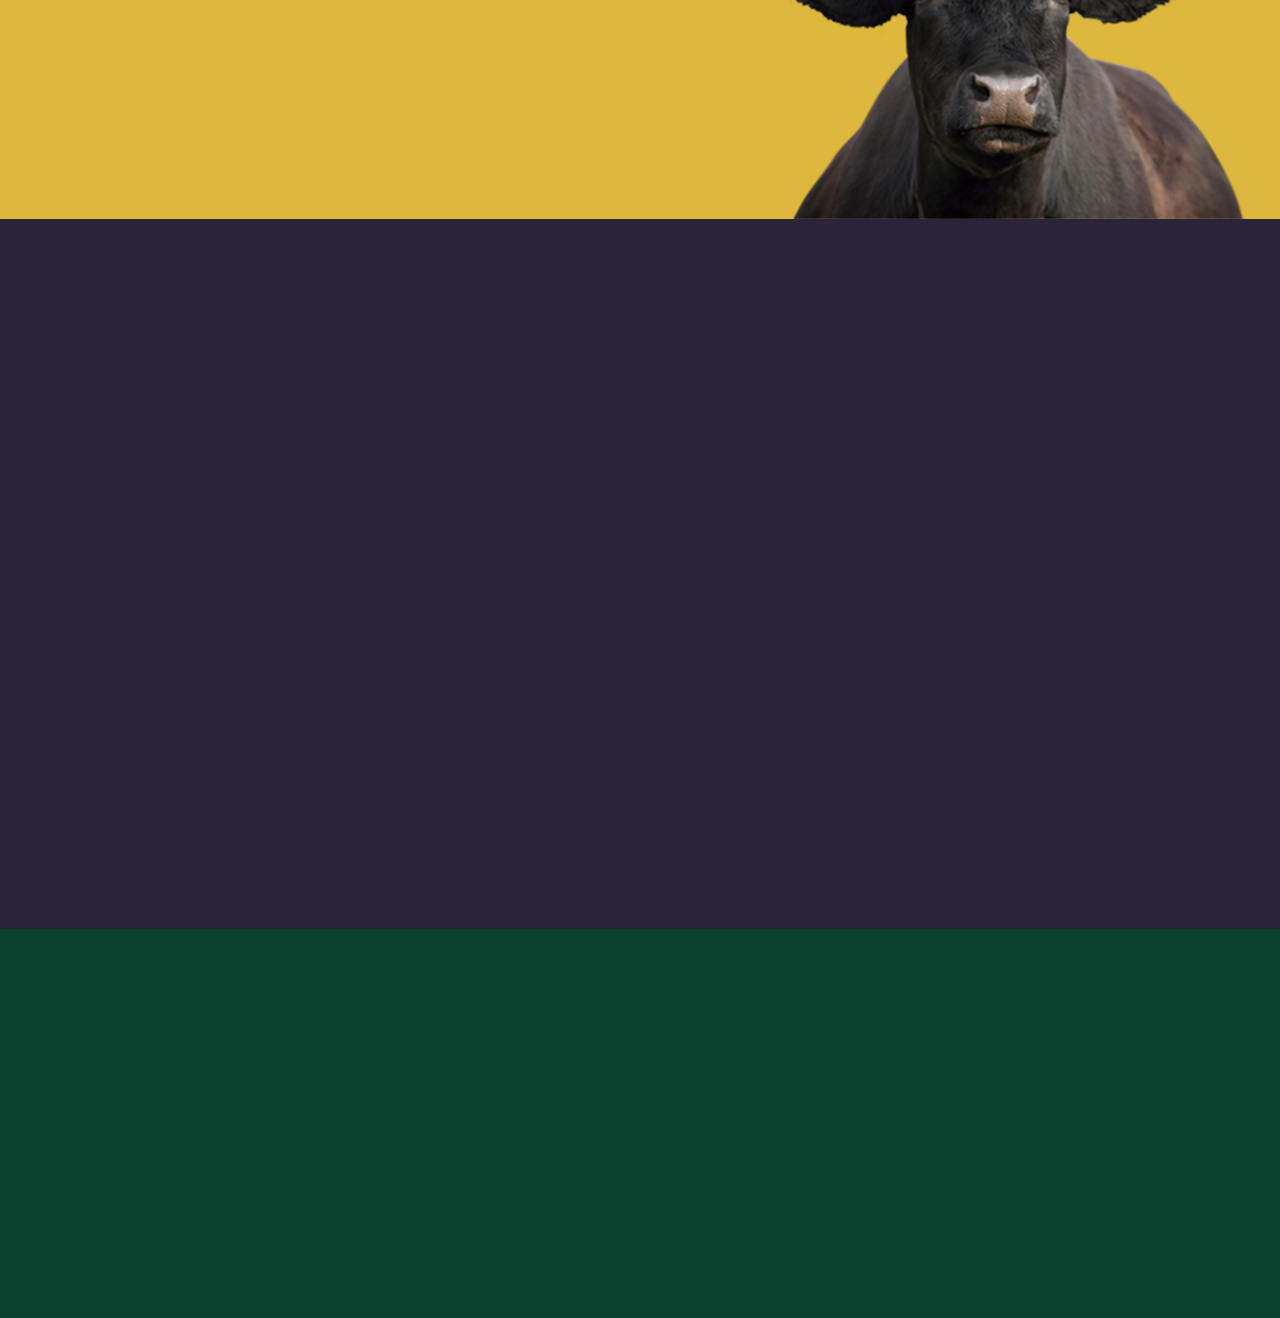
<file: PGA.html>
<!DOCTYPE html>
<html>
<head>
  <meta charset="utf-8">
  <meta name="viewport" content="width=device-width, initial-scale=1, shrink-to-fit=no">
  <link rel="shortcut icon" href="favicon.ico" type="image/x-icon" />
  <link rel="preload" href="assets/styles/css/fonts.css" as="style"/>
  <link rel="preload" href="assets/lib/bootstrap/bootstrap.min.css" as="style">
  <link rel="preload" href="assets/lib/animate.min.css" as="style">
  <link rel="preload" href="assets/styles/css/bundle.min.css" as="style"/>
  <link rel="stylesheet" href="assets/styles/css/fonts.css"/>
  <link rel="stylesheet" href="assets/lib/owl-carousel/owl-carousel.min.css">
  <link rel="stylesheet" href="assets/lib/owl-carousel/owl-theme.default.min.css">
  <link rel="stylesheet" href="assets/lib/bootstrap/bootstrap.min.css">
  <link rel="stylesheet" href="assets/lib/animate.min.css">
  <link rel="stylesheet" href="assets/styles/css/bundle.min.css" />
  <title>Group Larrarte</title>
</head>
<body>
  <header id="header"></header>
  <section id="image-banner">
    <div class="container">
      <div class="row">
        <div class="col-12 wow fadeInLeft">
          <h1>Programa Ganadero Artigas</h1>
          <h1 class="display-4" style="font-weight: bold">Una forma segura de <br class="d-none d-md-block">invertir</h1>
        </div>
      </div>
    </div>
  </section>
  <section id="dynamic-table">
    <div class="container-fluid">
      <div class="row">
        <div class="col-12 wow fadeInUp">
          <h5 class="text-center mb-5">Nuestro Programa Ganadero Artigas se encuentra activo desde 2016, formando núcleos de pequeños, <br class="d-none d-lg-block"> medianos y grandes inversores y ahorristas que buscan generar una renta fija y segura con su capital.<br class="d-none d-lg-block"> Actualmente contamos con más de 1.000 inversores nacionales y extranjeros y más de 25.000 hectáreas<br class="d-none d-lg-block">de producción en Tacuarembó, Artigas, Rivera y Salto.</h5>
        </div>
      </div>
      <div class="row" id="carouselcard">
        <div class="col-lg-3 item pe-sm-0">
            <div class="card prueba">
              <ul class="list-group list-group-flush">
                <li class="list-group-item list1">
                  <div class="img-list">
                    <img src="assets/images/Icon-money.svg" alt="Larrarte">
                  </div>
                  <div class="text-list">
                    <p class="h5 mb-0 py-2">Inversión mínima</p>
                  </div>
                </li>
                <li class="list-group-item list1">
                  <div class="img-list">
                    <img src="assets/images/Icon-calendar.svg" alt="Larrarte">
                  </div>
                  <div class="text-list">
                    <p class="h5 mb-0 py-2">Plazo de la inversión</p>
                  </div>
                </li>
                <li class="list-group-item list1">
                  <div class="img-list">
                    <img src="assets/images/Icon-bank.svg" alt="Larrarte">
                  </div>
                  <div class="text-list">
                    <p class="h5 mb-0 py-2">Cobro de la renta</p>
                  </div>
                </li>
                <li class="list-group-item list1">
                  <div class="img-list">
                    <img src="assets/images/Icon-open.svg" alt="Larrarte">
                  </div>
                  <div class="text-list">
                    <p class="h5 mb-0 py-2">Recuperación del capital</p>
                  </div>
                </li>
              </ul>
            </div>
            <div class="card-textp">
              <p style="color: #373948; font-weight: 700">Todas las categorías cuentan con <br>una disponibilidad total de la inversión</p>
            </div>
          </div>
        <div class="col-lg-3 item ps-sm-0">
          <div class="card" style="text-align: center;">
            <div class="card-header" style="background-color: #0B422F">
              <h4 style="color: #FFFFFF">Categoría<br>Cría</h4>
            </div>
            <ul class="list-group list-group-flush">
              <li class="list-group-item">
                <h1 style="color: #0B422F">4,2% al 8.5%</h1>
                <h4 style="color: #0B422F">Renta Fija Anual</h4>
              </li>
              <li class="list-group-item"><p class="h5 mb-0 py-2">USD 15.000</p></li>
              <li class="list-group-item"><p class="h5 mb-0 py-2">18 meses</p></li>
              <li class="list-group-item"><p class="h5 mb-0 py-2">Final del contrato</p></li>
              <li class="list-group-item"><p class="h5 mb-0 py-2">Final del contrato</p></li>
            </ul>
          </div>
          <a href="#" class="btn btn-primary">Me interesa</a>
        </div>
        <div class="col-lg-3 item">
          <div class="card" style="text-align: center;">
            <div class="card-header" style="background-color: #0B422F">
              <h4 style="color: #FFFFFF">Categoría<br>Re-cría</h4>
            </div>
            <ul class="list-group list-group-flush">
              <li class="list-group-item">
                <h1 style="color: #0B422F">4,2% al 8.5%</h1>
                <h4 style="color: #0B422F">Renta Fija Anual</h4>
              </li>
              <li class="list-group-item"><p class="h5 mb-0 py-2">USD 15.000</p></li>
              <li class="list-group-item"><p class="h5 mb-0 py-2">18 meses</p></li>
              <li class="list-group-item"><p class="h5 mb-0 py-2">Cada 6 a 12 meses</p></li>
              <li class="list-group-item"><p class="h5 mb-0 py-2">Final del contrato</p></li>
            </ul>
          </div>
          <a href="#" class="btn btn-primary">Me interesa</a>
        </div>
        <div class="col-lg-3 item">
          <div class="card" style="text-align: center;">
            <div class="card-header" style="background-color: #0B422F">
              <h4 style="color: #FFFFFF">Categoría<br>Gordo e invernada</h4>
            </div>
            <ul class="list-group list-group-flush">
              <li class="list-group-item">
                <h1 style="color: #0B422F">9%</h1>
                <h4 style="color: #0B422F">Renta Fija Anual</h4>
              </li>
              <li class="list-group-item"><p class="h5 mb-0 py-2">USD 30.000</p></li>
              <li class="list-group-item"><p class="h5 mb-0 py-2">18 meses</p></li>
              <li class="list-group-item"><p class="h5 mb-0 py-2">Cada 45 días</p></li>
              <li class="list-group-item"><p class="h5 mb-0 py-2">Final del contrato</p></li>
            </ul>
          </div>
          <a href="#" class="btn btn-primary">Me interesa</a>
        </div>
      </div>
    </div>
  </section>
  <section id="scheme">
    <div class="container">
      <div class="row">
        <div class="col-12 wow fadeInUp">
         <h1 class="display-5">Esquema de trabajo</h1>
        </div>
        <div class="col-12">
          <div class="gridscheme">
            <div class="item"><h1 class="display-1">1</h1></div>
            <div class="item"><h5>Te registramos como inversor <!-- <br class="d-none d-md-block"> -->ante DICOSE y SNIG.</h5></div>
            <div class="item"><h1 class="display-1">2</h1></div>
            <div class="item"><h5>Armamos un plan de <!-- <br class="d-none d-md-block"> -->inversión personalizado <!-- <br class="d-none d-md-block"> -->según tus intereses</h5></div>
            <div class="item"><h1 class="display-1">3</h1></div>
            <div class="item"><h5>Fijamos una rentabilidad <!-- <br class="d-none d-md-block"> -->fija anual acorde a tu <!-- <br class="d-none d-md-block"> -->inversión</h5></div>
            <div class="item"><h1 class="display-1">4</h1></div>
            <div class="item"><h5>Cerramos la venta del <!-- <br class="d-none d-md-block"> -->ganado que estás <!-- <br class="d-none d-md-block"> -->adquiriendo como inversión</h5></div>
            <div class="item"><h1 class="display-1">5</h1></div>
            <div class="item"><h5>Firmamos un contrato de <!-- <br class="d-none d-md-block"> -->administración</h5></div>
            <div class="item"><h1 class="display-1">6</h1></div>
            <div class="item"><h5>Acordamos en conjunto el <!-- <br class="d-none d-md-block"> -->ciclo de tiempo del negocio <!-- <br class="d-none d-md-block"> -->y retorno del capital</h5></div>
          </div>
        </div>
      </div>
    </div>
  </section>
  <section id="questions">
    <div class="container">
      <div class="row">
        <div class="col-12">
          <h1 class="display-5 wow fadeInUp">Preguntas frecuentes</h1>
          <div class="accordion" id="accordionExample">
            <div class="accordion-item">
              <h4 class="accordion-header" id="headingOne">
                <button class="accordion-button" type="button" data-bs-toggle="collapse" data-bs-target="#collapseOne" aria-expanded="true" aria-controls="collapseOne">
                  ¿Dónde opera PGA?
                </button>
              </h4>
              <div id="collapseOne" class="accordion-collapse collapse" aria-labelledby="headingOne" data-bs-parent="#accordionExample">
                <div class="accordion-body">
                  PGA trabaja en predios ubicados en los departamentos de Tacuarembó, Artigas, Rivera y Salto. No obstante, las oficinas comerciales están ubicadas en Tacuarembó y en el centro de Montevideo.
                </div>
              </div>
            </div>
            <div class="accordion-item">
              <h4 class="accordion-header" id="headingTwo">
                <button class="accordion-button collapsed" type="button" data-bs-toggle="collapse" data-bs-target="#collapseTwo" aria-expanded="false" aria-controls="collapseTwo">
                ¿Quienes administran PGA?
                </button>
              </h4>
              <div id="collapseTwo" class="accordion-collapse collapse" aria-labelledby="headingTwo" data-bs-parent="#accordionExample">
                <div class="accordion-body">
                  Grupo Larrarte S.A es el fundador y actual encargado de administrar y mantener operativo a PGA.<br>
                  Desde sus inicios, PGA cuenta con un equipo de trabajo conformado por tres pilares:<br>
                  Pilar 1) Equipo Contable y Administración Agr.<br>
                  Pilar 2) Equipo de Trabajo Rural; Veterinario, Ing. Agrónomo, Tec. Veterinario, Administrador, Capataz, Peón, Alambrador, Personal de Pasturas, Etc.<br>
                  Pilar 3) Equipo Legal y Directorio. En cada cierre de ciclo le brindamos un informe detallado a cada inversor sobre el estado actual de su inversión y del PGA en general.
                </div>
              </div>
            </div>
            <div class="accordion-item">
              <h4 class="accordion-header" id="headingThree">
                <button class="accordion-button collapsed" type="button" data-bs-toggle="collapse" data-bs-target="#collapseThree" aria-expanded="false" aria-controls="collapseThree">
                  ¿Cuánto es el mínimo y máximo que puedo invertir?
                </button>
              </h4>
              <div id="collapseThree" class="accordion-collapse collapse" aria-labelledby="headingThree" data-bs-parent="#accordionExample">
                <div class="accordion-body">
                  Para ingresar se requiere un monto mínimo de USD 10.000, no hay límites máximos de inversión en PGA.<br>
                  Los futuros inversores con sumas inferiores a USD 50.000 serán registrados en una lista de ingreso y espera, con una cuota de registro de USD 500. Esto se da mientras se le realizan sus planes dentro del núcleo ganadero. Cada inversor podrá invertir nuevamente cuantas veces lo desee dentro de su núcleo.
                </div>
              </div>
            </div>
            <div class="accordion-item">
              <h4 class="accordion-header" id="headingFour">
                <button class="accordion-button collapsed" type="button" data-bs-toggle="collapse" data-bs-target="#collapseFour" aria-expanded="false" aria-controls="collapseFour">
                  ¿Cuál es el plazo mínimo de inversión?
                </button>
              </h4>
              <div id="collapseFour" class="accordion-collapse collapse" aria-labelledby="headingFour" data-bs-parent="#accordionExample">
                <div class="accordion-body">
                  El plazo mínimo es de 1 año desde el momento que ingresa. Recomendamos tener presente que los ciclos de producción de PGA están pensados y diagramados para ser mayores a 5 años.
                </div>
              </div>
            </div>
            <div class="accordion-item">
              <h4 class="accordion-header" id="headingFive">
                <button class="accordion-button collapsed" type="button" data-bs-toggle="collapse" data-bs-target="#collapseFive" aria-expanded="false" aria-controls="collapseFive">
                  ¿Qué seguridad me brinda PGA?
                </button>
              </h4>
              <div id="collapseFive" class="accordion-collapse collapse" aria-labelledby="headingFive" data-bs-parent="#accordionExample">
                <div class="accordion-body">
                  Al ingresar su inversión a PGA es convertida a capital semoviente, es decir, a cabezas de ganado vacuno.<br>
                  En consecuencia, será registrado como productor rural ante SNIG (sistema de trazabilidad) y DICOSE, entes oficiales que controlan todos los movimientos de semovientes y registros como declaraciones juradas dentro del territorio nacional.<br>
                  A su vez, el inversor realiza contratos de administración y otros documentos de PGA con Grupo Larrarte S.A, de esta forma podrá tener un control total sobre su capital.
                </div>
              </div>
            </div>
            <div class="accordion-item">
              <h4 class="accordion-header" id="headingSix">
                <button class="accordion-button collapsed" type="button" data-bs-toggle="collapse" data-bs-target="#collapseSix" aria-expanded="false" aria-controls="collapseSix">
                  ¿Qué riesgos tengo de perder mi inversión?
                </button>
              </h4>
              <div id="collapseSix" class="accordion-collapse collapse" aria-labelledby="headingSix" data-bs-parent="#accordionExample">
                <div class="accordion-body">
                  Prácticamente ninguno, PGA tiene un sistema de seguro interno sobre su capital de un 80% y el restante se compensa con lo producido por su inversión año tras año.
                </div>
              </div>
            </div>
            <div class="accordion-item">
              <h4 class="accordion-header" id="headingSeven">
                <button class="accordion-button collapsed" type="button" data-bs-toggle="collapse" data-bs-target="#collapseSeven" aria-expanded="false" aria-controls="collapseSeven">
                  ¿Qué pasa si quiero retirar mi inversión antes de tiempo?
                </button>
              </h4>
              <div id="collapseSeven" class="accordion-collapse collapse" aria-labelledby="headingSeven" data-bs-parent="#accordionExample">
                <div class="accordion-body">
                  La inversión puede ser transferida a otro inversor ya registrado en PGA, en el caso de que ningún inversor tenga interés en su capital tendrá que esperar el plazo pactado desde el inicio.
                </div>
              </div>
            </div>
            <div class="accordion-item">
              <h4 class="accordion-header" id="headingEight">
                <button class="accordion-button collapsed" type="button" data-bs-toggle="collapse" data-bs-target="#collapseEight" aria-expanded="false" aria-controls="collapseEight">
                  ¿Puedo ver mi capital en producción?
                </button>
              </h4>
              <div id="collapseEight" class="accordion-collapse collapse" aria-labelledby="headingEight" data-bs-parent="#accordionExample">
                <div class="accordion-body">
                  Si, PGA es un sistema en el cual su inversión siempre está a su alcance. El inversor tiene la posibilidad de ir a los predios en donde operamos y tener jornadas de campo para tener informes detallados de los rendimientos del mismo. La producción siempre está controlada y a cargo de un equipo de trabajo con más de 20 años de trayectoria en el rubro.
                </div>
              </div>
            </div>
            <div class="accordion-item">
              <h4 class="accordion-header" id="headingNine">
                <button class="accordion-button collapsed" type="button" data-bs-toggle="collapse" data-bs-target="#collapseNine" aria-expanded="false" aria-controls="collapseNine">
                  ¿Qué sistema de cría realizan?
                </button>
              </h4>
              <div id="collapseNine" class="accordion-collapse collapse" aria-labelledby="headingNine" data-bs-parent="#accordionExample">
                <div class="accordion-body">
                  Actualmente PGA realiza el ciclo completo de cría. Por un lado tenemos rodeos de crías de vacas para obtener terneros anualmente, y por otro lado, tenemos predios destinados a la invernada de ganados para terminar en planta de faena.<br>
                  PGA utiliza campos forestados de Grupo Larrarte S.A para realizar la recría y campos sin forestación para realizar la cría.<br>
                  La invernada se da en predios más adecuados para cumplir el objetivo del engorde del animal, no se realiza engorde a corral.<br>
                  Desde PGA apuntamos siempre al mejoramiento genético de nuestro rodeo basándonos en nuestra propia cabaña de las razas Angus y Braford. Esto permite una mayor rentabilidad en los predios ya que se obtienen rodeos más productivos.
                </div>
              </div>
            </div>
            <div class="accordion-item">
              <h4 class="accordion-header" id="headingTen">
                <button class="accordion-button collapsed" type="button" data-bs-toggle="collapse" data-bs-target="#collapseTen" aria-expanded="false" aria-controls="collapseTen">
                  ¿Puedo invertir si soy extranjero?
                </button>
              </h4>
              <div id="collapseTen" class="accordion-collapse collapse" aria-labelledby="headingTen" data-bs-parent="#accordionExample">
                <div class="accordion-body">
                  Si, PGA tiene contemplado el procedimiento para el registro e ingreso de nuevos inversores extranjeros, con el fin de brindarles la misma seguridad que a un inversor local.  Es bueno destacar que Uruguay cuenta con excelente seguridad jurídica y fiscal dándole credibilidad financiera en la región y en el mundo.
                </div>
              </div>
            </div>
          </div>
        </div>
      </div>
    </div>
  </section>
  <section id="managementII"></section>
  <section id="contact"></section>
  <footer id="footer"></footer>
<script type="text/javascript" src="assets/lib/jquery.min.js"></script>
<script type="text/javascript" src="assets/lib/bootstrap/bootstrap.bundle.min.js"></script>
<script type="text/javascript" src="assets/lib/owl-carousel/owl-carousel.min.js"></script>
<script type="text/javascript" src="assets/lib/wow.min.js"></script>
<script type="text/javascript" src="assets/js/index.js"></script>
</body>
</html>
</file>
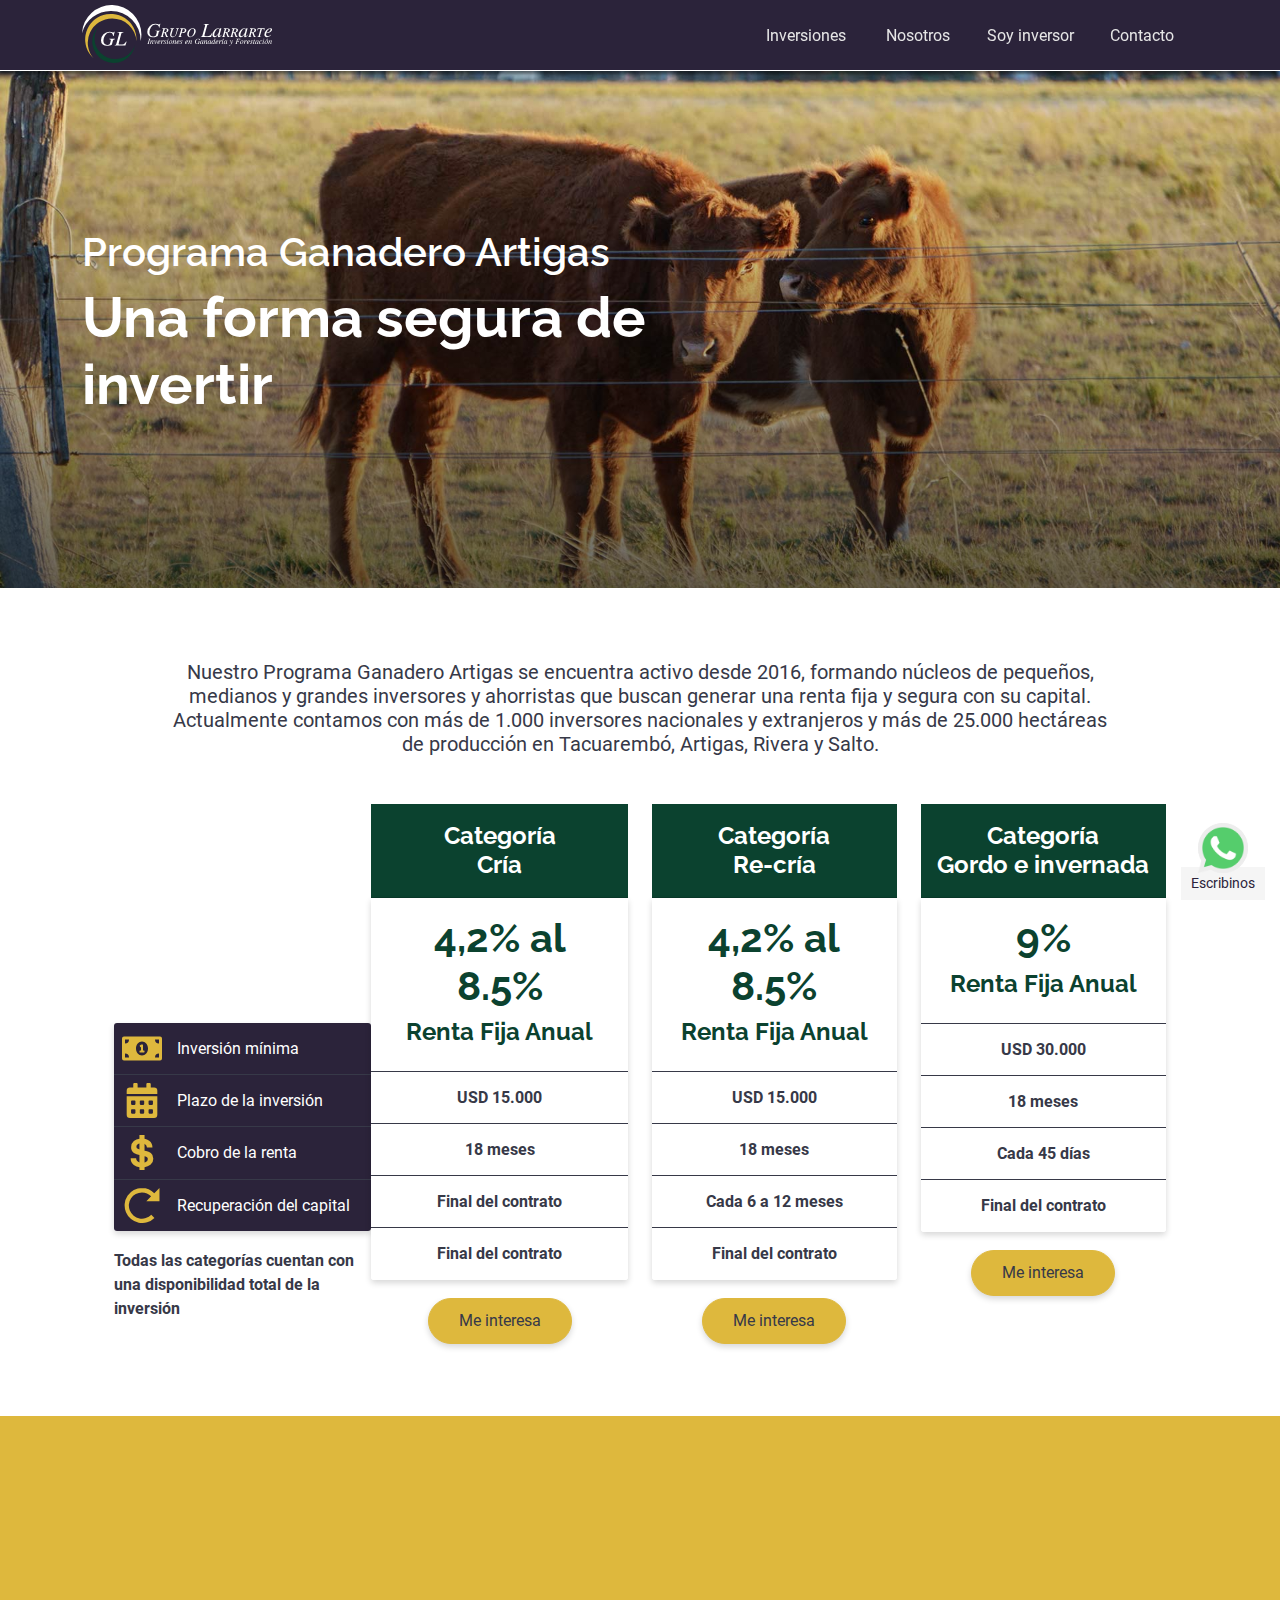
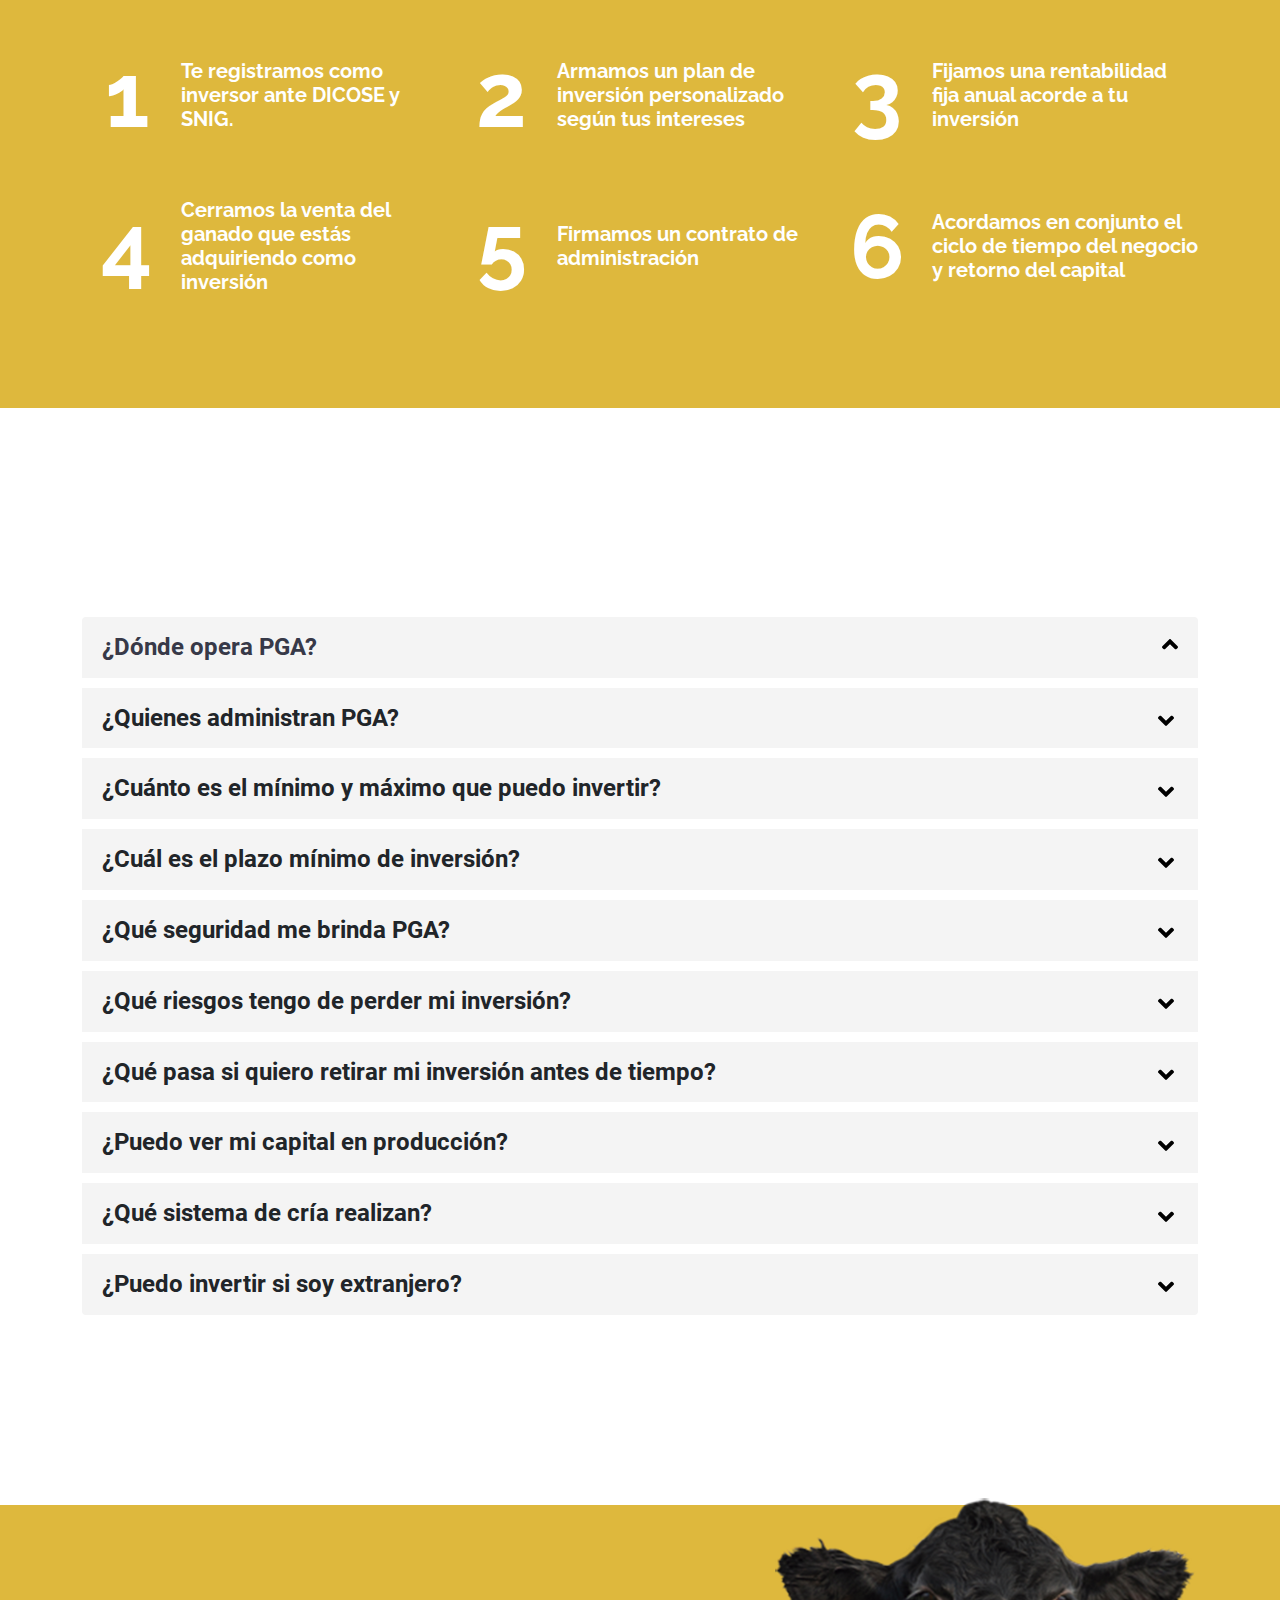
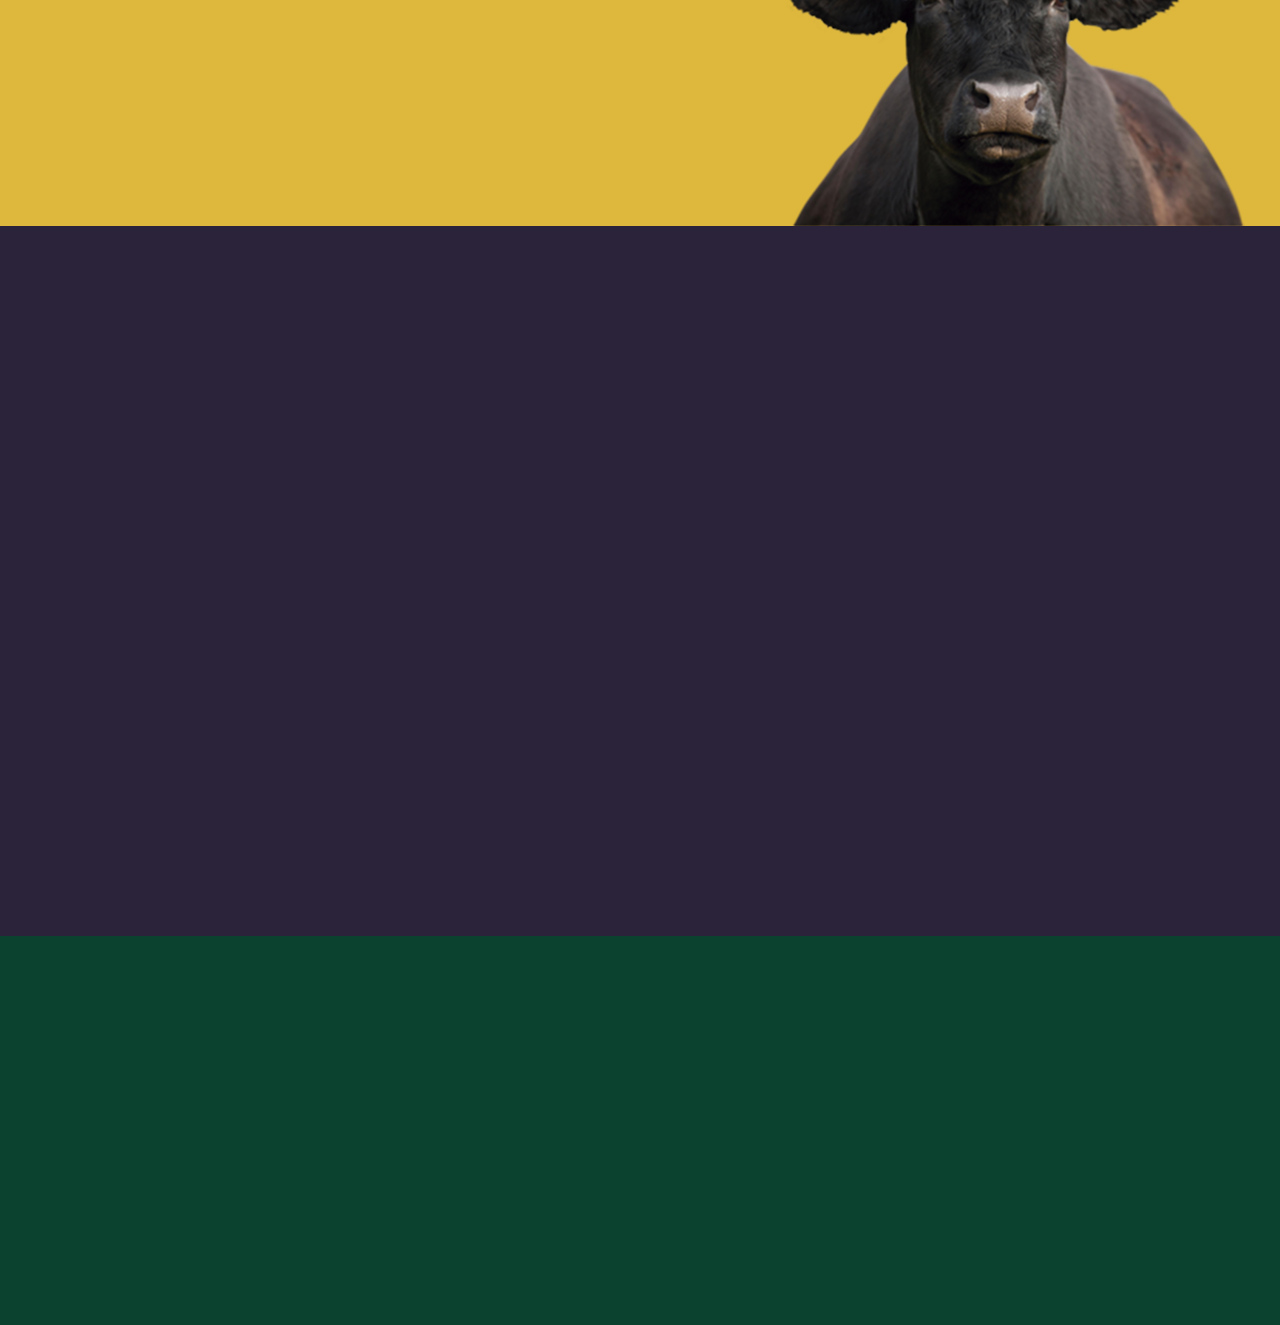
<file: pga.html>
<!DOCTYPE html>
<html>
<head>
  <meta charset="utf-8">
  <meta name="viewport" content="width=device-width, initial-scale=1, shrink-to-fit=no">
  <link rel="shortcut icon" href="favicon.ico" type="image/x-icon" />
  <link rel="preload" href="assets/styles/css/fonts.css" as="style"/>
  <link rel="preload" href="assets/lib/bootstrap/bootstrap.min.css" as="style">
  <link rel="preload" href="assets/lib/animate.min.css" as="style">
  <link rel="preload" href="assets/styles/css/bundle.min.css" as="style"/>
  <link rel="stylesheet" href="assets/styles/css/fonts.css"/>
  <link rel="stylesheet" href="assets/lib/owl-carousel/owl-carousel.min.css">
  <link rel="stylesheet" href="assets/lib/owl-carousel/owl-theme.default.min.css">
  <link rel="stylesheet" href="assets/lib/bootstrap/bootstrap.min.css">
  <link rel="stylesheet" href="assets/lib/animate.min.css">
  <link rel="stylesheet" href="assets/styles/css/bundle.min.css" />
  <title>Group Larrarte</title>
</head>
<body>
  <header id="header"></header>
  <section id="image-banner">
    <div class="container">
      <div class="row">
        <div class="col-12 wow fadeInLeft">
          <h1>Programa Ganadero Artigas</h1>
          <h1 class="display-4" style="font-weight: bold">Una forma segura de <br class="d-none d-md-block">invertir</h1>
        </div>
      </div>
    </div>
  </section>
  <section id="dynamic-table">
    <div class="container-fluid">
      <div class="row">
        <div class="col-12 wow fadeInUp">
          <h5 class="text-center mb-5">Nuestro Programa Ganadero Artigas se encuentra activo desde 2016, formando núcleos de pequeños, <br class="d-none d-lg-block"> medianos y grandes inversores y ahorristas que buscan generar una renta fija y segura con su capital.<br class="d-none d-lg-block"> Actualmente contamos con más de 1.000 inversores nacionales y extranjeros y más de 25.000 hectáreas<br class="d-none d-lg-block">de producción en Tacuarembó, Artigas, Rivera y Salto.</h5>
        </div>
      </div>
      <div class="row" id="carouselcard">
        <div class="col-lg-3 item pe-sm-0">
            <div class="card prueba">
              <ul class="list-group list-group-flush">
                <li class="list-group-item list1">
                  <div class="img-list">
                    <img src="assets/images/Icon-money.svg" alt="Larrarte">
                  </div>
                  <div class="text-list">
                    <p class="h5 mb-0 py-2">Inversión mínima</p>
                  </div>
                </li>
                <li class="list-group-item list1">
                  <div class="img-list">
                    <img src="assets/images/Icon-calendar.svg" alt="Larrarte">
                  </div>
                  <div class="text-list">
                    <p class="h5 mb-0 py-2">Plazo de la inversión</p>
                  </div>
                </li>
                <li class="list-group-item list1">
                  <div class="img-list">
                    <img src="assets/images/Icon-bank.svg" alt="Larrarte">
                  </div>
                  <div class="text-list">
                    <p class="h5 mb-0 py-2">Cobro de la renta</p>
                  </div>
                </li>
                <li class="list-group-item list1">
                  <div class="img-list">
                    <img src="assets/images/Icon-open.svg" alt="Larrarte">
                  </div>
                  <div class="text-list">
                    <p class="h5 mb-0 py-2">Recuperación del capital</p>
                  </div>
                </li>
              </ul>
            </div>
            <div class="card-textp">
              <p style="color: #373948; font-weight: 700">Todas las categorías cuentan con <br>una disponibilidad total de la inversión</p>
            </div>
          </div>
        <div class="col-lg-3 item ps-sm-0">
          <div class="card" style="text-align: center;">
            <div class="card-header" style="background-color: #0B422F">
              <h4 style="color: #FFFFFF">Categoría<br>Cría</h4>
            </div>
            <ul class="list-group list-group-flush">
              <li class="list-group-item p-3">
                <h1 style="color: #0B422F">4,2% al 8.5%</h1>
                <h4 style="color: #0B422F">Renta Fija Anual</h4>
              </li>
              <li class="list-group-item"><p class="h5 mb-0 py-2">USD 15.000</p></li>
              <li class="list-group-item"><p class="h5 mb-0 py-2">18 meses</p></li>
              <li class="list-group-item"><p class="h5 mb-0 py-2">Final del contrato</p></li>
              <li class="list-group-item"><p class="h5 mb-0 py-2">Final del contrato</p></li>
            </ul>
          </div>
          <a href="#contact" class="btn btn-primary">Me interesa</a>
        </div>
        <div class="col-lg-3 item">
          <div class="card" style="text-align: center;">
            <div class="card-header" style="background-color: #0B422F">
              <h4 style="color: #FFFFFF">Categoría<br>Re-cría</h4>
            </div>
            <ul class="list-group list-group-flush">
              <li class="list-group-item p-3">
                <h1 style="color: #0B422F">4,2% al 8.5%</h1>
                <h4 style="color: #0B422F">Renta Fija Anual</h4>
              </li>
              <li class="list-group-item"><p class="h5 mb-0 py-2">USD 15.000</p></li>
              <li class="list-group-item"><p class="h5 mb-0 py-2">18 meses</p></li>
              <li class="list-group-item"><p class="h5 mb-0 py-2">Cada 6 a 12 meses</p></li>
              <li class="list-group-item"><p class="h5 mb-0 py-2">Final del contrato</p></li>
            </ul>
          </div>
          <a href="#contact" class="btn btn-primary">Me interesa</a>
        </div>
        <div class="col-lg-3 item">
          <div class="card" style="text-align: center;">
            <div class="card-header" style="background-color: #0B422F">
              <h4 style="color: #FFFFFF">Categoría<br>Gordo e invernada</h4>
            </div>
            <ul class="list-group list-group-flush">
              <li class="list-group-item p-3">
                <h1 style="color: #0B422F">9%</h1>
                <h4 style="color: #0B422F">Renta Fija Anual</h4>
              </li>
              <li class="list-group-item"><p class="h5 mb-0 py-2">USD 30.000</p></li>
              <li class="list-group-item"><p class="h5 mb-0 py-2">18 meses</p></li>
              <li class="list-group-item"><p class="h5 mb-0 py-2">Cada 45 días</p></li>
              <li class="list-group-item"><p class="h5 mb-0 py-2">Final del contrato</p></li>
            </ul>
          </div>
          <a href="#contact" class="btn btn-primary">Me interesa</a>
        </div>
      </div>
    </div>
  </section>
  <section id="scheme">
    <div class="container">
      <div class="row">
        <div class="col-12 wow fadeInUp">
         <h1 class="display-5">Esquema de trabajo</h1>
        </div>
        <div class="col-12">
          <div class="gridscheme">
            <div class="item"><h1 class="display-1">1</h1></div>
            <div class="item"><h5>Te registramos como inversor <!-- <br class="d-none d-md-block"> -->ante DICOSE y SNIG.</h5></div>
            <div class="item"><h1 class="display-1">2</h1></div>
            <div class="item"><h5>Armamos un plan de <!-- <br class="d-none d-md-block"> -->inversión personalizado <!-- <br class="d-none d-md-block"> -->según tus intereses</h5></div>
            <div class="item"><h1 class="display-1">3</h1></div>
            <div class="item"><h5>Fijamos una rentabilidad <!-- <br class="d-none d-md-block"> -->fija anual acorde a tu <!-- <br class="d-none d-md-block"> -->inversión</h5></div>
            <div class="item"><h1 class="display-1">4</h1></div>
            <div class="item"><h5>Cerramos la venta del <!-- <br class="d-none d-md-block"> -->ganado que estás <!-- <br class="d-none d-md-block"> -->adquiriendo como inversión</h5></div>
            <div class="item"><h1 class="display-1">5</h1></div>
            <div class="item"><h5>Firmamos un contrato de <!-- <br class="d-none d-md-block"> -->administración</h5></div>
            <div class="item"><h1 class="display-1">6</h1></div>
            <div class="item"><h5>Acordamos en conjunto el <!-- <br class="d-none d-md-block"> -->ciclo de tiempo del negocio <!-- <br class="d-none d-md-block"> -->y retorno del capital</h5></div>
          </div>
        </div>
      </div>
    </div>
  </section>
  <section id="questions">
    <div class="container">
      <div class="row">
        <div class="col-12">
          <h1 class="display-5 wow fadeInUp">Preguntas frecuentes</h1>
          <div class="accordion" id="accordionExample">
            <div class="accordion-item">
              <h4 class="accordion-header" id="headingOne">
                <button class="accordion-button" type="button" data-bs-toggle="collapse" data-bs-target="#collapseOne" aria-expanded="true" aria-controls="collapseOne">
                  ¿Dónde opera PGA?
                </button>
              </h4>
              <div id="collapseOne" class="accordion-collapse collapse" aria-labelledby="headingOne" data-bs-parent="#accordionExample">
                <div class="accordion-body">
                  PGA trabaja en predios ubicados en los departamentos de Tacuarembó, Artigas, Rivera y Salto. No obstante, las oficinas comerciales están ubicadas en Tacuarembó y en el centro de Montevideo.
                </div>
              </div>
            </div>
            <div class="accordion-item">
              <h4 class="accordion-header" id="headingTwo">
                <button class="accordion-button collapsed" type="button" data-bs-toggle="collapse" data-bs-target="#collapseTwo" aria-expanded="false" aria-controls="collapseTwo">
                ¿Quienes administran PGA?
                </button>
              </h4>
              <div id="collapseTwo" class="accordion-collapse collapse" aria-labelledby="headingTwo" data-bs-parent="#accordionExample">
                <div class="accordion-body">
                  Grupo Larrarte S.A es el fundador y actual encargado de administrar y mantener operativo a PGA.<br>
                  Desde sus inicios, PGA cuenta con un equipo de trabajo conformado por tres pilares:<br>
                  Pilar 1) Equipo Contable y Administración Agr.<br>
                  Pilar 2) Equipo de Trabajo Rural; Veterinario, Ing. Agrónomo, Tec. Veterinario, Administrador, Capataz, Peón, Alambrador, Personal de Pasturas, Etc.<br>
                  Pilar 3) Equipo Legal y Directorio. En cada cierre de ciclo le brindamos un informe detallado a cada inversor sobre el estado actual de su inversión y del PGA en general.
                </div>
              </div>
            </div>
            <div class="accordion-item">
              <h4 class="accordion-header" id="headingThree">
                <button class="accordion-button collapsed" type="button" data-bs-toggle="collapse" data-bs-target="#collapseThree" aria-expanded="false" aria-controls="collapseThree">
                  ¿Cuánto es el mínimo y máximo que puedo invertir?
                </button>
              </h4>
              <div id="collapseThree" class="accordion-collapse collapse" aria-labelledby="headingThree" data-bs-parent="#accordionExample">
                <div class="accordion-body">
                  Para ingresar se requiere un monto mínimo de USD 10.000, no hay límites máximos de inversión en PGA.<br>
                  Los futuros inversores con sumas inferiores a USD 50.000 serán registrados en una lista de ingreso y espera, con una cuota de registro de USD 500. Esto se da mientras se le realizan sus planes dentro del núcleo ganadero. Cada inversor podrá invertir nuevamente cuantas veces lo desee dentro de su núcleo.
                </div>
              </div>
            </div>
            <div class="accordion-item">
              <h4 class="accordion-header" id="headingFour">
                <button class="accordion-button collapsed" type="button" data-bs-toggle="collapse" data-bs-target="#collapseFour" aria-expanded="false" aria-controls="collapseFour">
                  ¿Cuál es el plazo mínimo de inversión?
                </button>
              </h4>
              <div id="collapseFour" class="accordion-collapse collapse" aria-labelledby="headingFour" data-bs-parent="#accordionExample">
                <div class="accordion-body">
                  El plazo mínimo es de 1 año desde el momento que ingresa. Recomendamos tener presente que los ciclos de producción de PGA están pensados y diagramados para ser mayores a 5 años.
                </div>
              </div>
            </div>
            <div class="accordion-item">
              <h4 class="accordion-header" id="headingFive">
                <button class="accordion-button collapsed" type="button" data-bs-toggle="collapse" data-bs-target="#collapseFive" aria-expanded="false" aria-controls="collapseFive">
                  ¿Qué seguridad me brinda PGA?
                </button>
              </h4>
              <div id="collapseFive" class="accordion-collapse collapse" aria-labelledby="headingFive" data-bs-parent="#accordionExample">
                <div class="accordion-body">
                  Al ingresar su inversión a PGA es convertida a capital semoviente, es decir, a cabezas de ganado vacuno.<br>
                  En consecuencia, será registrado como productor rural ante SNIG (sistema de trazabilidad) y DICOSE, entes oficiales que controlan todos los movimientos de semovientes y registros como declaraciones juradas dentro del territorio nacional.<br>
                  A su vez, el inversor realiza contratos de administración y otros documentos de PGA con Grupo Larrarte S.A, de esta forma podrá tener un control total sobre su capital.
                </div>
              </div>
            </div>
            <div class="accordion-item">
              <h4 class="accordion-header" id="headingSix">
                <button class="accordion-button collapsed" type="button" data-bs-toggle="collapse" data-bs-target="#collapseSix" aria-expanded="false" aria-controls="collapseSix">
                  ¿Qué riesgos tengo de perder mi inversión?
                </button>
              </h4>
              <div id="collapseSix" class="accordion-collapse collapse" aria-labelledby="headingSix" data-bs-parent="#accordionExample">
                <div class="accordion-body">
                  Prácticamente ninguno, PGA tiene un sistema de seguro interno sobre su capital de un 80% y el restante se compensa con lo producido por su inversión año tras año.
                </div>
              </div>
            </div>
            <div class="accordion-item">
              <h4 class="accordion-header" id="headingSeven">
                <button class="accordion-button collapsed" type="button" data-bs-toggle="collapse" data-bs-target="#collapseSeven" aria-expanded="false" aria-controls="collapseSeven">
                  ¿Qué pasa si quiero retirar mi inversión antes de tiempo?
                </button>
              </h4>
              <div id="collapseSeven" class="accordion-collapse collapse" aria-labelledby="headingSeven" data-bs-parent="#accordionExample">
                <div class="accordion-body">
                  La inversión puede ser transferida a otro inversor ya registrado en PGA, en el caso de que ningún inversor tenga interés en su capital tendrá que esperar el plazo pactado desde el inicio.
                </div>
              </div>
            </div>
            <div class="accordion-item">
              <h4 class="accordion-header" id="headingEight">
                <button class="accordion-button collapsed" type="button" data-bs-toggle="collapse" data-bs-target="#collapseEight" aria-expanded="false" aria-controls="collapseEight">
                  ¿Puedo ver mi capital en producción?
                </button>
              </h4>
              <div id="collapseEight" class="accordion-collapse collapse" aria-labelledby="headingEight" data-bs-parent="#accordionExample">
                <div class="accordion-body">
                  Si, PGA es un sistema en el cual su inversión siempre está a su alcance. El inversor tiene la posibilidad de ir a los predios en donde operamos y tener jornadas de campo para tener informes detallados de los rendimientos del mismo. La producción siempre está controlada y a cargo de un equipo de trabajo con más de 20 años de trayectoria en el rubro.
                </div>
              </div>
            </div>
            <div class="accordion-item">
              <h4 class="accordion-header" id="headingNine">
                <button class="accordion-button collapsed" type="button" data-bs-toggle="collapse" data-bs-target="#collapseNine" aria-expanded="false" aria-controls="collapseNine">
                  ¿Qué sistema de cría realizan?
                </button>
              </h4>
              <div id="collapseNine" class="accordion-collapse collapse" aria-labelledby="headingNine" data-bs-parent="#accordionExample">
                <div class="accordion-body">
                  Actualmente PGA realiza el ciclo completo de cría. Por un lado tenemos rodeos de crías de vacas para obtener terneros anualmente, y por otro lado, tenemos predios destinados a la invernada de ganados para terminar en planta de faena.<br>
                  PGA utiliza campos forestados de Grupo Larrarte S.A para realizar la recría y campos sin forestación para realizar la cría.<br>
                  La invernada se da en predios más adecuados para cumplir el objetivo del engorde del animal, no se realiza engorde a corral.<br>
                  Desde PGA apuntamos siempre al mejoramiento genético de nuestro rodeo basándonos en nuestra propia cabaña de las razas Angus y Braford. Esto permite una mayor rentabilidad en los predios ya que se obtienen rodeos más productivos.
                </div>
              </div>
            </div>
            <div class="accordion-item">
              <h4 class="accordion-header" id="headingTen">
                <button class="accordion-button collapsed" type="button" data-bs-toggle="collapse" data-bs-target="#collapseTen" aria-expanded="false" aria-controls="collapseTen">
                  ¿Puedo invertir si soy extranjero?
                </button>
              </h4>
              <div id="collapseTen" class="accordion-collapse collapse" aria-labelledby="headingTen" data-bs-parent="#accordionExample">
                <div class="accordion-body">
                  Si, PGA tiene contemplado el procedimiento para el registro e ingreso de nuevos inversores extranjeros, con el fin de brindarles la misma seguridad que a un inversor local.  Es bueno destacar que Uruguay cuenta con excelente seguridad jurídica y fiscal dándole credibilidad financiera en la región y en el mundo.
                </div>
              </div>
            </div>
          </div>
        </div>
      </div>
    </div>
  </section>
  <section id="managementII"></section>
  <section id="contact"></section>
  <footer id="footer"></footer>
<script type="text/javascript" src="assets/lib/jquery.min.js"></script>
<script type="text/javascript" src="assets/lib/bootstrap/bootstrap.bundle.min.js"></script>
<script type="text/javascript" src="assets/lib/owl-carousel/owl-carousel.min.js"></script>
<script type="text/javascript" src="assets/lib/wow.min.js"></script>
<script type="text/javascript" src="assets/js/index.js"></script>
</body>
</html>
</file>
<file: assets/styles/css/fonts.css>
@font-face {
  font-family: Raleway;
  src: url(../../lib/fonts/Raleway/static/Raleway-SemiBold.ttf) format('truetype');
  font-style: normal;
  font-weight: 600;
}
@font-face {
  font-family: Raleway;
  src: url(../../lib/fonts/Raleway/static/Raleway-Bold.ttf) format('truetype');
  font-style: normal;
  font-weight: 700;
}

@font-face {
  font-family: Roboto;
  src: url(../../lib/fonts/roboto/Roboto-Thin.ttf) format('truetype');
  font-style: normal;
  font-weight: 100;
}

@font-face {
  font-family: Roboto;
  src: url(../../lib/fonts/roboto/Roboto-ThinItalic.ttf) format('truetype');
  font-style: italic;
  font-weight: 100;
}

@font-face {
  font-family: Roboto;
  src: url(../../lib/fonts/roboto/Roboto-Light.ttf) format('truetype');
  font-style: normal;
  font-weight: 300;
}

@font-face {
  font-family: Roboto;
  src: url(../../lib/fonts/roboto/Roboto-LightItalic.ttf) format('truetype');
  font-style: italic;
  font-weight: 300;
}

@font-face {
  font-family: Roboto;
  src: url(../../lib/fonts/roboto/Roboto-Regular.ttf) format('truetype');
  font-style: normal;
  font-weight: 400;
}

@font-face {
  font-family: Roboto;
  src: url(../../lib/fonts/roboto/Roboto-RegularItalic.ttf) format('truetype');
  font-style: italic;
  font-weight: 400;
}

@font-face {
  font-family: Roboto;
  src: url(../../lib/fonts/roboto/Roboto-Medium.ttf) format('truetype');
  font-style: normal;
  font-weight: 500;
}

@font-face {
  font-family: Roboto;
  src: url(../../lib/fonts/roboto/Roboto-MediumItalic.ttf) format('truetype');
  font-style: italic;
  font-weight: 500;
}

@font-face {
  font-family: Roboto;
  src: url(../../lib/fonts/roboto/Roboto-Bold.ttf) format('truetype');
  font-style: normal;
  font-weight: 700;
}

@font-face {
  font-family: Roboto;
  src: url(../../lib/fonts/roboto/Roboto-BoldItalic.ttf) format('truetype');
  font-style: italic;
  font-weight: 700;
}

@font-face {
  font-family: Roboto;
  src: url(../../lib/fonts/roboto/Roboto-Black.ttf) format('truetype');
  font-style: normal;
  font-weight: 900;
}

@font-face {
  font-family: Roboto;
  src: url(../../lib/fonts/roboto/Roboto-BlackItalic.ttf) format('truetype');
  font-style: italic;
  font-weight: 900;
}
</file>
<file: assets/styles/css/bundle.min.css>
:root{font-size:16px}body{opacity:0}p.h1,h1,p.h2,h2,p.h3,h3,p.h4,h4,p.h5,h5,p.h6,h6{font-family:Raleway;color:#373948}h6{font-family:Roboto;font-size:1.125rem;color:#373948}.display-1,.display-4,.display-5,.display-6{font-family:Raleway}a,p,div,input,button,textarea{font-family:Roboto;color:#425762;font-size:1rem;font-weight:400}a{font-size:1rem}.accordion-button:focus{border:0;box-shadow:none}section{position:relative;padding:8vh 0}.btn.btn-primary{font-family:Roboto;font-weight:400;background-color:#deb83d;border-color:#deb83d;border-radius:0;padding:10px 30px;color:#373948;box-shadow:0px 3px 6px #00000029;border-radius:29px;opacity:1}button:focus{outline:none}.btn.btn-primary:hover,.btn.btn-primary:active,.btn.btn-primary:focus{background-color:#d3af3b !important;border-color:#d3af3b !important;box-shadow:0px 3px 6px #00000029;transition:.3s ease}section#group{text-align:center}section#group h5{font-family:Roboto;font-weight:400;font-size:1.125rem}section#investment{text-align:center}section#investment .ipadding{padding:50px}section#investment h2{font-weight:700}section#investment .grid-investment{display:flex;column-gap:40px;justify-content:space-evenly}section#investment .grid-investment .investment{position:relative;height:456px;max-width:407px;width:100%;padding:40px 0;display:flex;flex-direction:column;align-items:center;justify-content:space-between;background-repeat:no-repeat;background-size:100% 100%;background-position:center;transition:all .3s ease}section#investment .grid-investment .investment a.btn.btn-primary{position:absolute;top:430px}section#investment .grid-investment .investment h2{color:#deb83d;font-weight:700}section#investment .grid-investment .investment h5,section#investment .grid-investment .investment h3{color:#fff;font-weight:700}section#investment .grid-investment .investment:hover{background-size:105% 105%;transition:all .5s ease}section#investment .grid-investment .PGA{background-image:url(../../images/ganadero.jpg)}section#investment .grid-investment .Negocios{background-image:url(../../images/forestales.jpg)}section#investment .grid-investment .Construccion{background-image:url(../../images/construccion.jpg)}section#managementII{background-color:#deb83d;padding:8vh 0 6vh 0}section#managementII h1{color:#373948;font-weight:700;margin-bottom:14px}section#managementII h4{color:#fff;font-weight:700}section#managementII img{position:absolute;right:0;bottom:0}section#contact{background-color:#2b233a;padding:12vh 0}section#contact h2{color:#fff;font-weight:700}section#contact .contact-center{display:flex;flex-direction:column;align-items:center;justify-content:center}section#contact .contact-center .contactForm{max-width:500px;width:100%}section#contact .contact-center .contactForm input{margin-bottom:10px;border-radius:0}section#contact .contact-center .contactForm textarea{border-radius:0;width:100%}section#contact .contact-center p.strong{display:flex;flex-direction:row;align-items:baseline}section#contact .contact-center p.strong span{background:#fff;height:6px;width:6px;border-radius:100%;margin:0 3px}section#contact .contact-center p.strong span:first-child{margin-left:6px}@media(max-width: 991px){section{padding:8vh 2vh}h5,.h5{font-size:1rem}section#image-carousel h1.fb{font-weight:900;margin-top:27px}section#image-carousel .owl-prev{width:50px;height:50px}section#image-carousel .owl-next{width:50px;height:50px}section#image-carousel .owl-prev span{width:21px;height:20px}section#image-carousel .owl-next span{width:21px;height:20px}section#are-have .gif{grid-template-columns:1fr 1fr}section#investment .ipadding{padding:0 25px}section#investment .grid-investment{grid-template-columns:1fr;grid-gap:50px;display:flex;flex-direction:column;align-items:center;justify-content:center}section#are-have .gif{grid-template-columns:1fr 1fr}section#managementII{padding:5vh 3vh}section#managementII img{display:none}section#managementII h1{margin-bottom:10px}}@media(max-width: 767px){section#investment{padding:6vh 0 8vh}section#investment .investment{height:400px}section#investment .investment a.btn.btn-primary{top:375px}}@media(max-width: 575px){section#investment .investment{height:390px}section#investment .investment a.btn.btn-primary{top:365px}section#investment .investment .ibottom{margin-bottom:20px}}@media(max-width: 380px){section#investment .investment{padding:10px}}header{background-color:#2b233a;position:fixed;z-index:10;width:100%;max-width:100vw;top:0;left:0;height:71px;border-bottom:1px solid #fff;box-shadow:0px 3px 3px #00000080}header .navbar-expand-lg{justify-content:space-between;align-items:stretch}header .navbar-expand-lg .navbar-collapse{width:100%;display:flex;flex-direction:row;align-items:flex-end;justify-content:flex-end;height:71px}header .navbar-expand-lg .navbar-collapse ul.navbar-nav{height:100%}header .navbar-expand-lg .navbar-collapse ul.navbar-nav .dropdown-toggle::after{display:none}header .navbar-expand-lg .navbar-collapse ul.navbar-nav li.nav-item{width:112px;display:flex;flex-direction:column;justify-content:center;align-items:center}header .navbar-expand-lg .navbar-collapse ul.navbar-nav li.nav-item .nav-link{transition:none}header .navbar-expand-lg .navbar-collapse ul.navbar-nav li.nav-item a{color:#e6e6e6;font-family:"Roboto"}header .navbar-expand-lg .navbar-collapse ul.navbar-nav li.nav-item:hover,header .navbar-expand-lg .navbar-collapse ul.navbar-nav li.nav-item:focus,header .navbar-expand-lg .navbar-collapse ul.navbar-nav li.nav-item:active,header .navbar-expand-lg .navbar-collapse ul.navbar-nav li.nav-item:visited{background-color:#deb83d}header .navbar-expand-lg .navbar-collapse ul.navbar-nav li.nav-item:hover a,header .navbar-expand-lg .navbar-collapse ul.navbar-nav li.nav-item:focus a,header .navbar-expand-lg .navbar-collapse ul.navbar-nav li.nav-item:active a,header .navbar-expand-lg .navbar-collapse ul.navbar-nav li.nav-item:visited a{color:#2b233a}header .navbar-expand-lg .navbar-collapse ul.navbar-nav li.nav-item{height:100%}header .navbar .nav-item:hover .dropdown-menu{display:block}header .dropdown-toggle::after{display:none}header .dropdown-item:focus,header .dropdown-item:hover{color:#deb83d;background-color:#f8f9fa}header .dropdown-menu{left:-380px;padding:30px;top:95%;border-radius:0}header .dropdown-menu .grid-menu{display:grid;grid-template-columns:1fr 1fr;column-gap:90px;row-gap:50px}header .dropdown-menu .grid-menu .dropdown-item:focus,header .dropdown-menu .grid-menu .dropdown-item:hover{color:#deb83d;background-color:#dee2e6}header .dropdown-menu span.dropdown-item{display:flex;flex-direction:row;align-items:center;column-gap:20px;filter:none}header .dropdown-menu span.dropdown-item .mimg img{width:138px;height:122px}header .dropdown-menu span.dropdown-item .mtext p{margin-bottom:0px;font-family:"Roboto"}header .dropdown-menu span.dropdown-item .mtext a{color:#deb83d !important;text-decoration:none}header .dropdown-menu .dropdown-item:hover a,header .dropdown-menu .dropdown-item:hover a:hover,header .dropdown-menu .dropdown-item:focus a,header .dropdown-menu .dropdown-item:focus a:hover{border-color:#deb83d;border-bottom:1px solid;color:#deb83d}header span.navbar-toggler-icon{background-image:url(assets/images/bars-white.svg);filter:invert(100%)}header .navbar-light .navbar-toggler{color:#2b233a;border:0px solid rgba(0,0,0,.1)}header .navbar{padding:0}header .navbar-toggler{transition:box-shadow .1s ease-in-out}div#whatsappBtn{position:fixed;bottom:0;right:15px;width:auto;padding:0;z-index:10}div#whatsappBtn a{display:-webkit-box;display:-webkit-flex;display:-ms-flexbox;display:flex;-webkit-box-orient:vertical;-webkit-box-direction:normal;-webkit-flex-direction:column;-ms-flex-direction:column;flex-direction:column;-webkit-box-align:center;-webkit-align-items:center;-ms-flex-align:center;align-items:center;-webkit-box-pack:center;-webkit-justify-content:center;-ms-flex-pack:center;justify-content:center;text-decoration:none;color:#2b233a}div#whatsappBtn a:hover{text-decoration:none}div#whatsappBtn a span{background:#f5f5f5;padding:6px 10px;font-size:14px;margin-top:-6px}div#whatsappBtn button{-webkit-border-radius:100%;border-radius:100%;padding:0px;border:none;position:relative;z-index:1;-webkit-animation:brickBtn 6s infinite;animation:brickBtn 6s infinite}div#whatsappBtn button:focus{outline:none}div#whatsappBtn button img{width:50px}@keyframes brickBtn{0%{transform:translate(0, 0) rotate(0deg)}90%{transform:translate(1px, 1px) rotate(0deg)}91%{transform:translate(-1px, -2px) rotate(-1deg)}92%{transform:translate(-3px, 0) rotate(1deg)}93%{transform:translate(3px, 2px) rotate(0deg)}94%{transform:translate(1px, -1px) rotate(1deg)}95%{transform:translate(-1px, 2px) rotate(-1deg)}96%{transform:translate(-3px, 1px) rotate(0deg)}97%{transform:translate(3px, 1px) rotate(-1deg)}98%{transform:translate(-1px, -1px) rotate(1deg)}99%{transform:translate(1px, 2px) rotate(0deg)}100%{transform:translate(1px, -2px) rotate(-1deg)}}@media(max-width: 991px){header{height:auto}header ul.navbar-nav.mb-2.mb-lg-0{padding-top:10px}header ul.navbar-nav.mb-2.mb-lg-0 li.nav-item{width:100%;align-items:flex-start}header ul.navbar-nav.mb-2.mb-lg-0 li.nav-item:hover,header ul.navbar-nav.mb-2.mb-lg-0 li.nav-item:focus,header ul.navbar-nav.mb-2.mb-lg-0 li.nav-item:active,header ul.navbar-nav.mb-2.mb-lg-0 li.nav-item:visited{background-color:#2b233a}header ul.navbar-nav.mb-2.mb-lg-0 li.nav-item:hover a,header ul.navbar-nav.mb-2.mb-lg-0 li.nav-item:focus a,header ul.navbar-nav.mb-2.mb-lg-0 li.nav-item:active a,header ul.navbar-nav.mb-2.mb-lg-0 li.nav-item:visited a{color:#fff}header ul.navbar-nav.mb-2.mb-lg-0 li{padding:0 10px}header .dropdown-menu{left:0;padding:10px 0;background-color:rgba(255,255,255,.3);margin-bottom:10px}header .dropdown-menu .grid-menu{row-gap:10px;grid-template-columns:1fr}header .dropdown-menu .grid-menu .dropdown-item:focus,header .dropdown-menu .grid-menu .dropdown-item:hover,header .dropdown-menu .grid-menu .dropdown-item:active{color:#deb83d;background-color:#6b6575}header .dropdown-menu .grid-menu span.dropdown-item .mimg{display:none}header .dropdown-menu .grid-menu span.dropdown-item .mtext span{display:none}header .dropdown-menu .grid-menu span.dropdown-item .mtext p{color:#fff}header .collapse:not(.show){display:none}header .navbar-collapse{justify-content:flex-start;border-top:2px solid #deb83d;margin-top:10px;height:100% !important}header .navbar-collapse .navbar-nav{width:100%}header .navbar-collapse .navbar-nav li.nav-item{align-items:flex-start;width:auto;height:auto}header .navbar-collapse .navbar-nav .nav-item:not(:last-child){border-bottom:solid 1px #ffffff50;width:100%}}@media(min-width: 992px){.navbar .nav-item:hover .dropdown-menu{display:block}}section#image-carousel{padding:0;margin-top:66px}section#image-carousel .item{display:flex;flex-direction:column;justify-content:center}section#image-carousel .item .bg-carousel{background-size:cover;background-position:center;background-repeat:no-repeat;height:calc(100vh - 66px);width:100%}section#image-carousel .item .bg-carousel:before{content:"";position:absolute;width:100%;height:100%;background:transparent linear-gradient(180deg, #00000000 0%, #00000003 2%, #00000096 100%) 0% 0% no-repeat padding-box}section#image-carousel .item h1{color:#fff;font-weight:600}section#image-carousel .titleCarousel{position:absolute;left:10%}section#image-carousel .owl-dots{display:none}section#image-carousel .owl-theme .owl-nav [class*=owl-]{margin:0px}section#image-carousel .owl-nav{margin:0}section#image-carousel .owl-prev{width:69px;height:69px;position:absolute;top:40%;left:0%;background-color:#2B233A98;color:#b2b2b2}section#image-carousel .owl-next{width:69px;height:69px;position:absolute;top:40%;right:0%;background-color:#2B233A98;color:#b2b2b2}section#image-carousel .owl-prev span{display:block;background-image:url(../../images/arrow-left-solid.svg);background-repeat:no-repeat;filter:contrast(0);width:32px;height:31px;left:0;right:0;margin-left:auto;margin-right:auto;color:#2B233A98}section#image-carousel .owl-next span{display:block;background-image:url(../../images/arrow-right-solid.svg);background-repeat:no-repeat;filter:contrast(0);width:32px;height:31px;left:0;right:0;margin-left:auto;margin-right:auto;color:#2B233A98}section#image-carousel button:focus{outline:none}section#are-have{background-color:#2b233a;border:1px solid #707070;padding:90px 0}section#are-have .gif{display:grid;grid-template-columns:1fr 1fr 1fr;grid-gap:40px;text-align:center;align-items:end}section#are-have img{margin-bottom:13px}section#are-have h4{font-weight:700;color:#d0d0d0}section#managementI{background-image:url(../../images/fondo.png);background-size:cover;background-repeat:no-repeat;padding:10vh 0 15vh 0;text-align:center;display:flex;flex-direction:column;align-items:center;background-position:center}section#managementI .managementI{position:relative;display:flex;flex-direction:column;align-items:center;justify-content:center}section#managementI .giftransparent{padding:30px 20px;background-color:rgba(255,255,255,.79);border-radius:20px;position:relative;display:flex;flex-direction:row;align-items:center;justify-content:space-around;max-width:835px;max-height:211px;width:100%;height:100%;margin-top:16px}section#managementI .giftransparent img{width:100px;margin-bottom:15px;max-height:96px;height:100%}section#managementI a.btn.btn-primary{position:absolute;bottom:-23px}section#managementI h3{color:#707070;font-weight:700;margin-bottom:15px}section#managementI h1.display-6{color:#373948;font-weight:700}section#managementI h4{color:#2b233a;font-weight:700}@media(max-width: 991px){section#managementI{padding:6vh 5vh 9vh}section#managementI .giftransparent{padding:40px 20px 60px;flex-direction:column;max-width:335px;max-height:600px;width:100%;height:100%}section#managementI .ranchers{padding-top:20px}}@media(max-width: 767px){section#image-carousel .owl-prev{width:50px;height:50px}section#image-carousel .owl-nav{display:none}section#image-carousel .owl-next{width:50px;height:50px}section#image-carousel .owl-prev span{width:21px;height:20px}section#image-carousel .owl-next span{width:21px;height:20px}}@media(max-width: 575px){section#image-carousel .owl-prev{width:30px;height:30px}section#image-carousel .owl-next{width:30px;height:30px}section#image-carousel .owl-prev span{width:15px;height:14px}section#image-carousel .owl-next span{width:15px;height:14px}section#are-have .gif{grid-template-columns:1fr;grid-gap:30px}}section#image-banner{background-image:linear-gradient(180deg, #00000000 0%, #00000003 2%, #00000096 100%),url(../../images/pga.jpg);background-size:cover;background-repeat:no-repeat;display:flex;flex-direction:column;justify-content:center;background-position:center;height:58vh;margin-top:66px}section#image-banner h1{color:#fff;font-weight:600}section#scheme{background-color:#deb83d;padding:12vh 0}section#scheme .display-5{text-align:center;font-weight:bold;margin-bottom:60px}section#scheme .gridscheme{display:grid;grid-template-columns:8% 1fr 8% 1fr 8% 1fr;align-items:center;grid-column-gap:10px;grid-row-gap:43px}section#scheme .gridscheme h5,section#scheme .gridscheme .display-1{color:#fff;font-weight:bold;margin-bottom:0}section#scheme .gridscheme .display-1{text-align:center;font-size:90px}section#questions{padding:10vh 0 20vh 0}section#questions h1.display-5{font-weight:bold;text-align:center;margin-bottom:61px}section#questions .accordion-item{margin-bottom:10px}section#questions .accordion-item div#collapseOne{border:none}section#questions .accordion-item .accordion-body{font-size:1rem;font-weight:400;color:#373948;font-family:"Roboto"}section#questions .accordion-item h4{font-weight:bold;font-family:"Roboto"}section#questions .accordion-item h4 button.accordion-button.collapsed{background-color:#f4f4f4;border:none;box-shadow:none;text-align:left}section#questions .accordion-item h4 .accordion-button{font-size:1.5rem;font-weight:700}section#questions .accordion-item h4 .accordion-button::after{background-image:url(../../images/angle-down-solid.svg);background-size:1rem}section#questions .accordion-item h4 .accordion-button:not(.collapsed){color:#373948;background-color:#f4f4f4;border:none;text-align:left}section#questions .accordion-item h4 .accordion-button:not(.collapsed)::after{filter:grayscale(1)}section#dynamic-table .container-fluid{padding:0 8%}section#dynamic-table .container-fluid h5{font-family:"Roboto";font-weight:400}section#dynamic-table .container-fluid .owl-prev{width:46px;height:51px;position:absolute;top:40%;left:-10%;background-color:#deb83d;color:#b2b2b2}section#dynamic-table .container-fluid .owl-next{width:46px;height:51px;position:absolute;top:40%;right:-10%;background-color:#deb83d;color:#b2b2b2}section#dynamic-table .container-fluid .owl-prev span{display:block;background-image:url(../../images/arrow-left-solid.svg);background-repeat:no-repeat;filter:invert(1);width:23px;height:22px;left:0;right:0;margin-left:auto;margin-right:auto;color:#2B233A98}section#dynamic-table .container-fluid .owl-next span{display:block;background-image:url(../../images/arrow-right-solid.svg);background-repeat:no-repeat;filter:invert(1);width:23px;height:22px;left:0;right:0;margin-left:auto;margin-right:auto;color:#2B233A98}section#dynamic-table .container-fluid h6{color:#fff}section#dynamic-table .container-fluid p{font-weight:700;font-size:1rem}section#dynamic-table .container-fluid .item{text-align:center}section#dynamic-table .container-fluid .list1:not(:last-child){border-bottom:1px solid #00000059}section#dynamic-table .container-fluid .list1{background-color:#2b233a;display:flex;flex-direction:row;align-items:center;padding:.5rem .5rem .5rem .8rem}section#dynamic-table .container-fluid .list1 .text-list p{color:#fff;font-weight:400}section#dynamic-table .container-fluid .list1 .img-list{width:40px;text-align:center;margin-right:15px}section#dynamic-table .container-fluid .list1 .img-list img{height:35px;width:40px}section#dynamic-table .container-fluid .list-group-item:not(:last-child){border-bottom:1px solid #373948}section#dynamic-table .container-fluid .list-group-item{padding:.5rem .5rem}section#dynamic-table .container-fluid .list-group-item h1,section#dynamic-table .container-fluid .list-group-item h4{font-weight:700}section#dynamic-table .container-fluid .list-group-item p{font-family:"Roboto"}section#dynamic-table .container-fluid .card{border:none;border-radius:0}section#dynamic-table .container-fluid .card .list-group.list-group-flush{box-shadow:0px 3px 6px #00000029;margin-bottom:18px}section#dynamic-table .container-fluid .card.prueba{margin-top:219px}section#dynamic-table .container-fluid .card-textp{text-align:initial}section#dynamic-table .container-fluid .card-header{border-radius:0;display:flex;flex-direction:column;align-items:center;justify-content:center;height:94px}section#dynamic-table .container-fluid .card-header h4{font-weight:700;margin-bottom:0}section#dynamic-table .container-fluid #carouselcard{margin-left:0;margin-right:0}section#dynamic-table .container-fluid #carouselcard .owl-stage-outer{padding:0}@media(max-width: 991px){section#scheme{padding:8vh 0}section#scheme .display-5{margin-bottom:30px}section#scheme .gridscheme{grid-template-columns:15% 1fr}section#scheme .gridscheme h1.display-1{font-size:82px}section#questions{padding:5vh 0 5vh}section#dynamic-table{padding:8vh 0}section#dynamic-table .card.prueba{margin-top:0px}section#dynamic-table .container-fluid{padding:0 8%;text-align:center;display:flex;flex-direction:column;align-items:center}section#dynamic-table #carouselcard{padding:0 12px}section#dynamic-table #carouselcard .owl-stage-outer,section#dynamic-table #carouselcard .owl-stage,section#dynamic-table #carouselcard .owl-item{height:100%}section#dynamic-table #carouselcard .owl-stage{align-items:center;display:flex}}@media(max-width: 575px){section#image-banner{height:50vh}section#dynamic-table .container-fluid{padding:0 10%}section#dynamic-table .container-fluid .owl-prev{left:-40px}section#dynamic-table .container-fluid .owl-next{right:-40px}}section#nimage-banner{background-image:linear-gradient(to right, rgba(0, 0, 0, 0.4), rgba(0, 0, 0, 0.1)),url(../../images/header-forestales.jpg);background-size:cover;background-repeat:no-repeat;display:flex;flex-direction:column;justify-content:center;background-position:center;height:58vh;margin-top:66px}section#nimage-banner h1{color:#fff;font-weight:600}section#nimage-banner h1.display-4{color:#fff;font-weight:bold}section#benefits{padding:12vh 0;display:flex;flex-direction:column;align-items:center;justify-content:center;background-color:#0b422f}section#benefits .h2tittle{margin-bottom:95px}section#benefits h2{text-align:center;color:#fff;font-weight:bold}section#benefits .gridbenefits{display:grid;grid-template-columns:1fr 1fr;grid-gap:70px 100px;text-align:center}section#benefits .gridbenefits img{margin-bottom:28px;height:100px}section#benefits .gridbenefits h5{color:#fff;font-weight:400;font-family:"Roboto"}@media(max-width: 991px){section#benefits{padding:8vh 30px;display:flex;flex-direction:column;align-items:center;justify-content:center;background-color:#0b422f}section#benefits .h2tittle{margin-bottom:55px}section#benefits .gridbenefits{grid-template-columns:1fr;grid-gap:50px}}@media(max-width: 575px){section#nimage-banner{height:50vh}}section#image-abanner{background-image:linear-gradient(to right, rgba(0, 0, 0, 0.4), rgba(0, 0, 0, 0.1)),url(../../images/header-negocios-ganaderos.jpg);background-size:cover;background-repeat:no-repeat;display:flex;flex-direction:column;justify-content:center;background-position:center;height:58vh;margin-top:66px}section#image-abanner h1{color:#fff;font-weight:600}section#image-abanner h1.display-4{color:#fff;font-weight:700}section#experience{background-color:#deb83d;padding:6vh 0}section#experience h2{font-weight:700;text-align:center}section#card-experience{padding:0}section#card-experience .cexperience{padding:0}section#card-experience .cexperience .card{border:none;border-radius:0}section#card-experience .cexperience .card .row.g-0 .img-fluid{width:100%}section#card-experience .cexperience .card .row.g-0 .card-body.card-ltext{padding:90px 78px}section#card-experience .cexperience .card .row.g-0 .card-body.card-rtext{padding:52px 78px}section#card-experience .cexperience .card .row.g-0 .card-body h2{font-weight:bold;margin-bottom:53px}section#card-experience .cexperience .card .row.g-0 .card-body h5{font-family:"Roboto";font-weight:400}@media(max-width: 991px){section#card-experience .container-fluid{padding:0}section#card-experience .container-fluid>.row{margin-left:0;margin-right:0}section#card-experience .itrevert{flex-direction:column-reverse}section#card-experience .img-fluid{width:100vw}section#card-experience .cexperience .card .row.g-0 .card-body{padding:30px 35px !important;text-align:left}section#card-experience .cexperience .card .row.g-0 .card-body h2{margin-bottom:18px}}section#image-usbanner{background-image:linear-gradient(180deg, #00000000 0%, #00000003 2%, #00000096 100%),url(../../images/header-nosotros.jpg);background-size:cover;background-repeat:no-repeat;display:flex;flex-direction:column;justify-content:center;background-position:inherit;height:58vh;margin-top:66px}section#image-usbanner h1{color:#fff;font-weight:600}section#company{text-align:center}section#company h2{font-weight:bold}section#company h5{font-family:"Roboto";font-weight:400;font-size:18px}section#cabins h2{font-weight:bold;text-align:center;margin-bottom:47px}section#cabins .ccabins{display:flex;flex-direction:column;align-items:center;justify-content:center;margin-bottom:10px}section#cabins .ccabins .card{border:none}section#cabins .ccabins .card .card-body{text-align:center}section#cabins .ccabins .card .card-head{height:284px;width:288px;border:none;background-color:#00000029;overflow:hidden}section#cabins .ccabins .card .card-head img.card-img-top{height:284px;width:288px;transform:scale(1);transition:all .3s ease}section#cabins .ccabins .card .card-head:hover img.card-img-top{transform:scale(1.05)}@media(max-width: 991px){section#contact,section#cabins{padding:45px 3vh}section#company,section#directors{padding:45px 3vh 0}}footer{background-color:#0b422f;padding:10vh 0}footer h6,footer a{color:#fff;text-decoration:none;font-weight:bold;margin-bottom:20px;line-height:1.4}footer a:hover{color:#fff}footer .line{border:1px solid #707070;max-width:270px;width:100%;margin-bottom:30px}footer .logo{width:300px}footer .ifooter2{padding-right:12px}footer .ifooter3{padding-right:15px}footer .contact3{display:flex;flex-direction:column;justify-content:space-evenly;align-items:flex-end}@media(max-width: 991.98px){footer{padding:45px 3vh;text-align:left}footer h6{margin-bottom:30px}footer .contact2,footer .contact3{padding-top:15px}footer .contact3{align-items:flex-start}footer .contact3 .contac-img{margin-bottom:40px}footer .contac-red{width:100%}}/*# sourceMappingURL=bundle.min.css.map */
</file>
